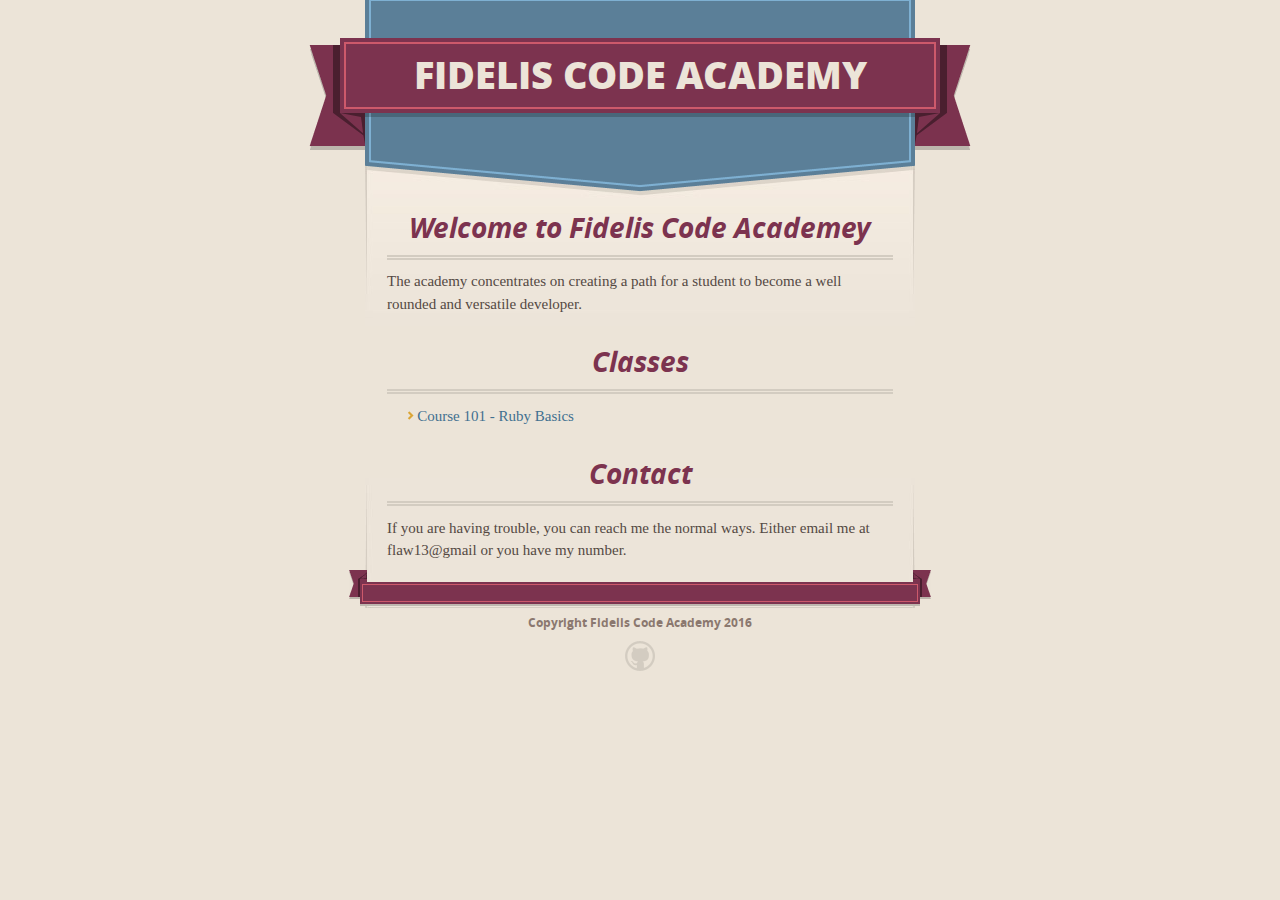
<file: index.html>
<!DOCTYPE html>
<html>
  <head>
    <meta charset='utf-8'>
    <meta http-equiv="X-UA-Compatible" content="chrome=1">
    <meta name="viewport" content="width=640">

    <link rel="stylesheet" href="stylesheets/core.css" media="screen">
    <link rel="stylesheet" href="stylesheets/mobile.css" media="handheld, only screen and (max-device-width:640px)">
    <link rel="stylesheet" href="stylesheets/github-light.css">

    <script type="text/javascript" src="javascripts/modernizr.js"></script>
    <script type="text/javascript" src="https://ajax.googleapis.com/ajax/libs/jquery/1.7.1/jquery.min.js"></script>
    <script type="text/javascript" src="javascripts/headsmart.min.js"></script>
    <script type="text/javascript">
      $(document).ready(function () {
        $('#main_content').headsmart()
      })
    </script>
    <title>Fidelis Code Academy</title>
  </head>

  <body>
    <div class="shell">
      <header>
        <span class="ribbon-outer">
          <span class="ribbon-inner">
            <h1>Fidelis Code Academy </h1>
            <h2> </h2>
          </span>
          <span class="left-tail"></span>
          <span class="right-tail"></span>
        </span>
      </header>

      <section id="downloads">
        <span class="inner">
          <a href="https://github.com/flaw1313/fideliscodeacademy/zipball/master" class="zip"></a><a href="https://github.com/flaw1313/fideliscodeacademy/tarball/master" class="tgz"></a>
        </span>
      </section>


      <span class="banner-fix"></span>


      <section id="main_content">
        <h3>
<a id="welcome-to-github-pages" class="anchor" href="#welcome-to-github-pages" aria-hidden="true"><span class="octicon octicon-link"></span></a>Welcome to Fidelis Code Academey</h3>

<p>The academy concentrates on creating a path for a student to become a well rounded and versatile developer.</p>

<h3>
<a id="designer-templates" class="anchor" href="#designer-templates" aria-hidden="true"><span class="octicon octicon-link"></span></a>Classes</h3>
<ul>
	<li><a href="/fideliscodeacademy/courses/c101/index_c101.html">Course 101 - Ruby Basics</a></li>
</ul>

	



<h3>
<a id="support-or-contact" class="anchor" href="#support-or-contact" aria-hidden="true"><span class="octicon octicon-link"></span></a>Contact</h3>

<p>If you are having trouble, you can reach me the normal ways. Either email me at flaw13@gmail or you have my number.</p>
      </section>

      <footer>
        <span class="ribbon-outer">
          <span class="ribbon-inner">
            <p>&nbsp;</p>
          </span>
          <span class="left-tail"></span>
          <span class="right-tail"></span>
        </span>
        <p>Copyright Fidelis Code Academy 2016</p>
        <span class="octocat"></span>
      </footer>

    </div>

    
  </body>
</html>
</file>
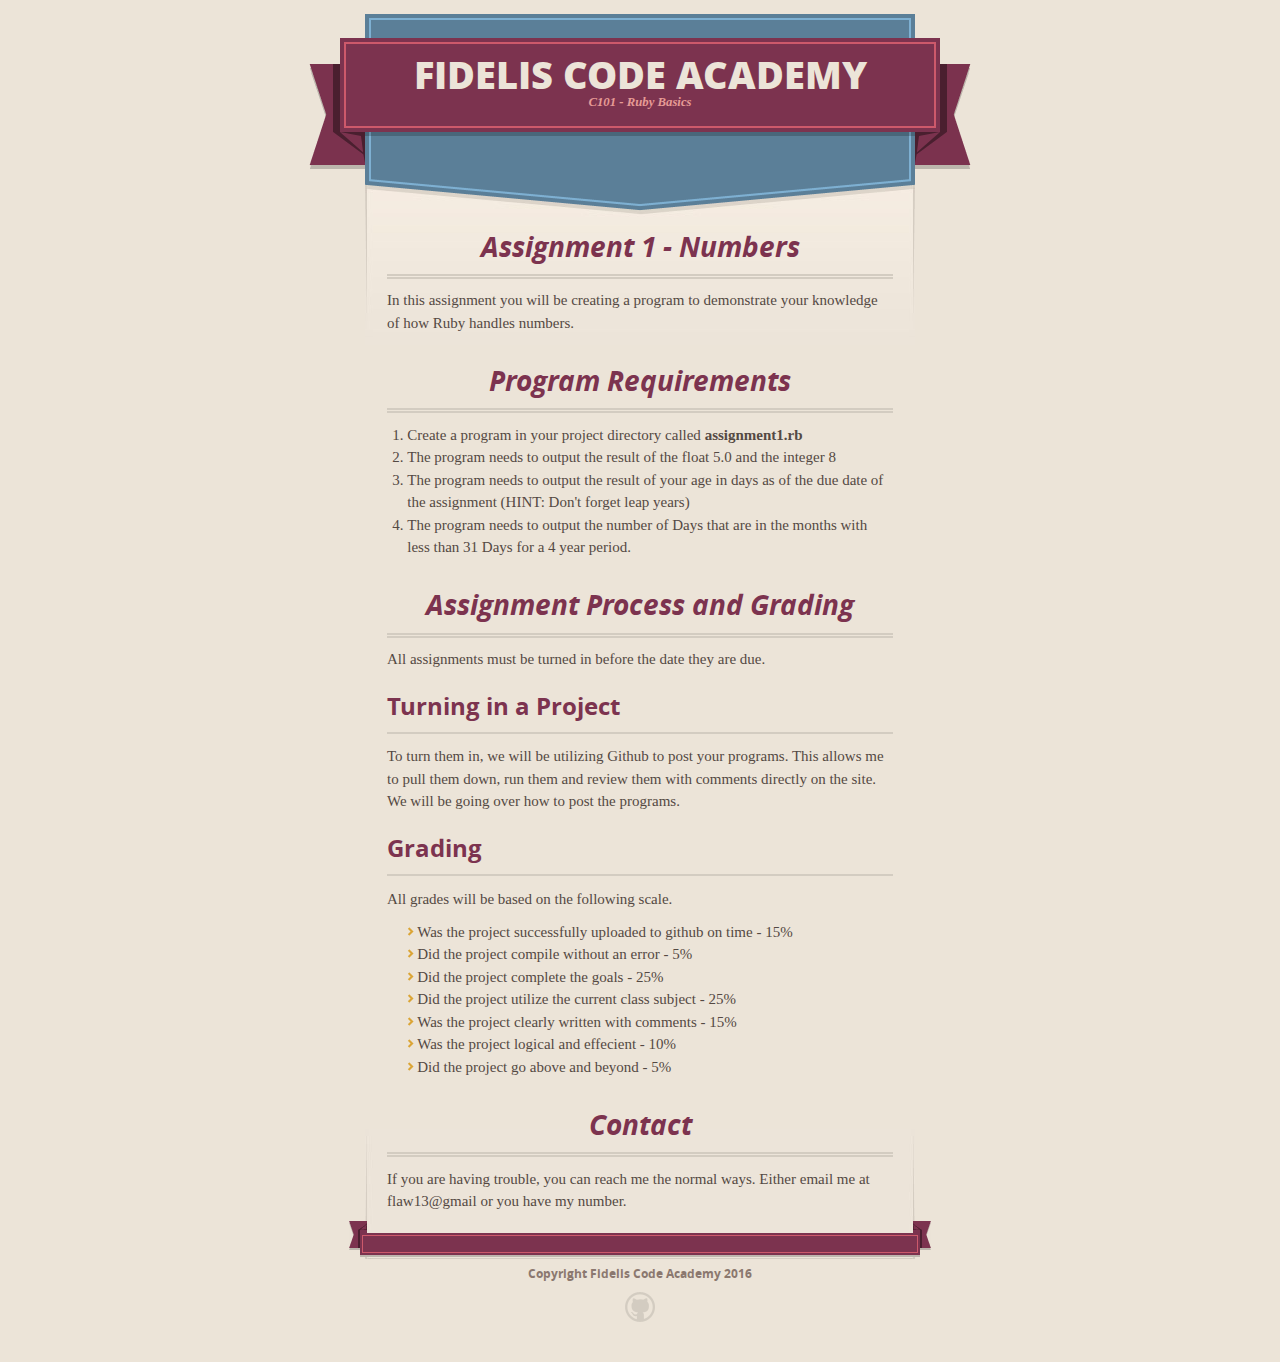
<file: courses/c101/c101_assignment1.html>
<html>
  <head>
    <meta charset='utf-8'>
    <meta http-equiv="X-UA-Compatible" content="chrome=1">
    <meta name="viewport" content="width=640">

    <link rel="stylesheet" href="../../stylesheets/core.css" media="screen">
    <link rel="stylesheet" href="../../stylesheets/mobile.css" media="handheld, only screen and (max-device-width:640px)">
    <link rel="stylesheet" href="../../stylesheets/github-light.css">

    <script type="text/javascript" src="../../javascripts/modernizr.js"></script>
    <script type="text/javascript" src="https://ajax.googleapis.com/ajax/libs/jquery/1.7.1/jquery.min.js"></script>
    <script type="text/javascript" src="../../javascripts/headsmart.min.js"></script>
    <script type="text/javascript">
      $(document).ready(function () {
        $('#main_content').headsmart()
      })
    </script>
    <title>Fidelis Code Academy</title>
  </head>

  <body>
    <div class="shell">
      <header>
        <span class="ribbon-outer">
          <span class="ribbon-inner">
            <h1>Fidelis Code Academy </h1>
            <h2>C101 - Ruby Basics</h2>
          </span>
          <span class="left-tail"></span>
          <span class="right-tail"></span>
        </span>
      </header>

      <section id="downloads">
        <span class="inner">
          <a href="https://github.com/flaw1313/fideliscodeacademy/zipball/master" class="zip"></a><a href="https://github.com/flaw1313/fideliscodeacademy/tarball/master" class="tgz"></a>
        </span>
      </section>


      <span class="banner-fix"></span>


      <section id="main_content">
        <h3>
<a id="welcome-to-github-pages" class="anchor" href="#welcome-to-github-pages" aria-hidden="true"><span class="octicon octicon-link"></span></a>Assignment 1 - Numbers</h3>

<p>In this assignment you will be creating a program to demonstrate your knowledge of how Ruby handles numbers.</p>

<h3>Program Requirements</h3>
<ol>
	<li>Create a program in your project directory called <strong>assignment1.rb</i></strong></li>
	<li>The program needs to output the result of the float 5.0 and the integer 8</li>
	<li>The program needs to output the result of your age in days as of the due date of the assignment (HINT: Don't forget leap years)</li>
	<li>The program needs to output the number of Days that are in the months with less than 31 Days for a 4 year period.</li>
</ol>

<h3>Assignment Process and Grading</h3>

<p>All assignments must be turned in before the date they are due. 

<h5>Turning in a Project</h5>
To turn them in, we will be utilizing Github to post your programs. This allows me to pull them down, run them and review them with comments directly on the site. We will be going over how to post the programs.</p>

<h5>Grading</h5>
All grades will be based on the following scale.
<uL>
	<li>Was the project successfully uploaded to github on time - 15%</li>
	<li>Did the project compile without an error - 5%</li>
	<li>Did the project complete the goals - 25%</li>
	<li>Did the project utilize the current class subject - 25% </li>
	<li>Was the project clearly written with comments - 15%</li>
	<li>Was the project logical and effecient - 10%</li>
	<li>Did the project go above and beyond - 5%</li>
</uL>
	



<h3>
<a id="support-or-contact" class="anchor" href="#support-or-contact" aria-hidden="true"><span class="octicon octicon-link"></span></a>Contact</h3>

<p>If you are having trouble, you can reach me the normal ways. Either email me at flaw13@gmail or you have my number.</p>
      </section>

      <footer>
        <span class="ribbon-outer">
          <span class="ribbon-inner">
            <p>&nbsp;</p>
          </span>
          <span class="left-tail"></span>
          <span class="right-tail"></span>
        </span>
        <p>Copyright Fidelis Code Academy 2016</p>
        <span class="octocat"></span>
      </footer>

    </div>

    
  </body>
</html>
</file>
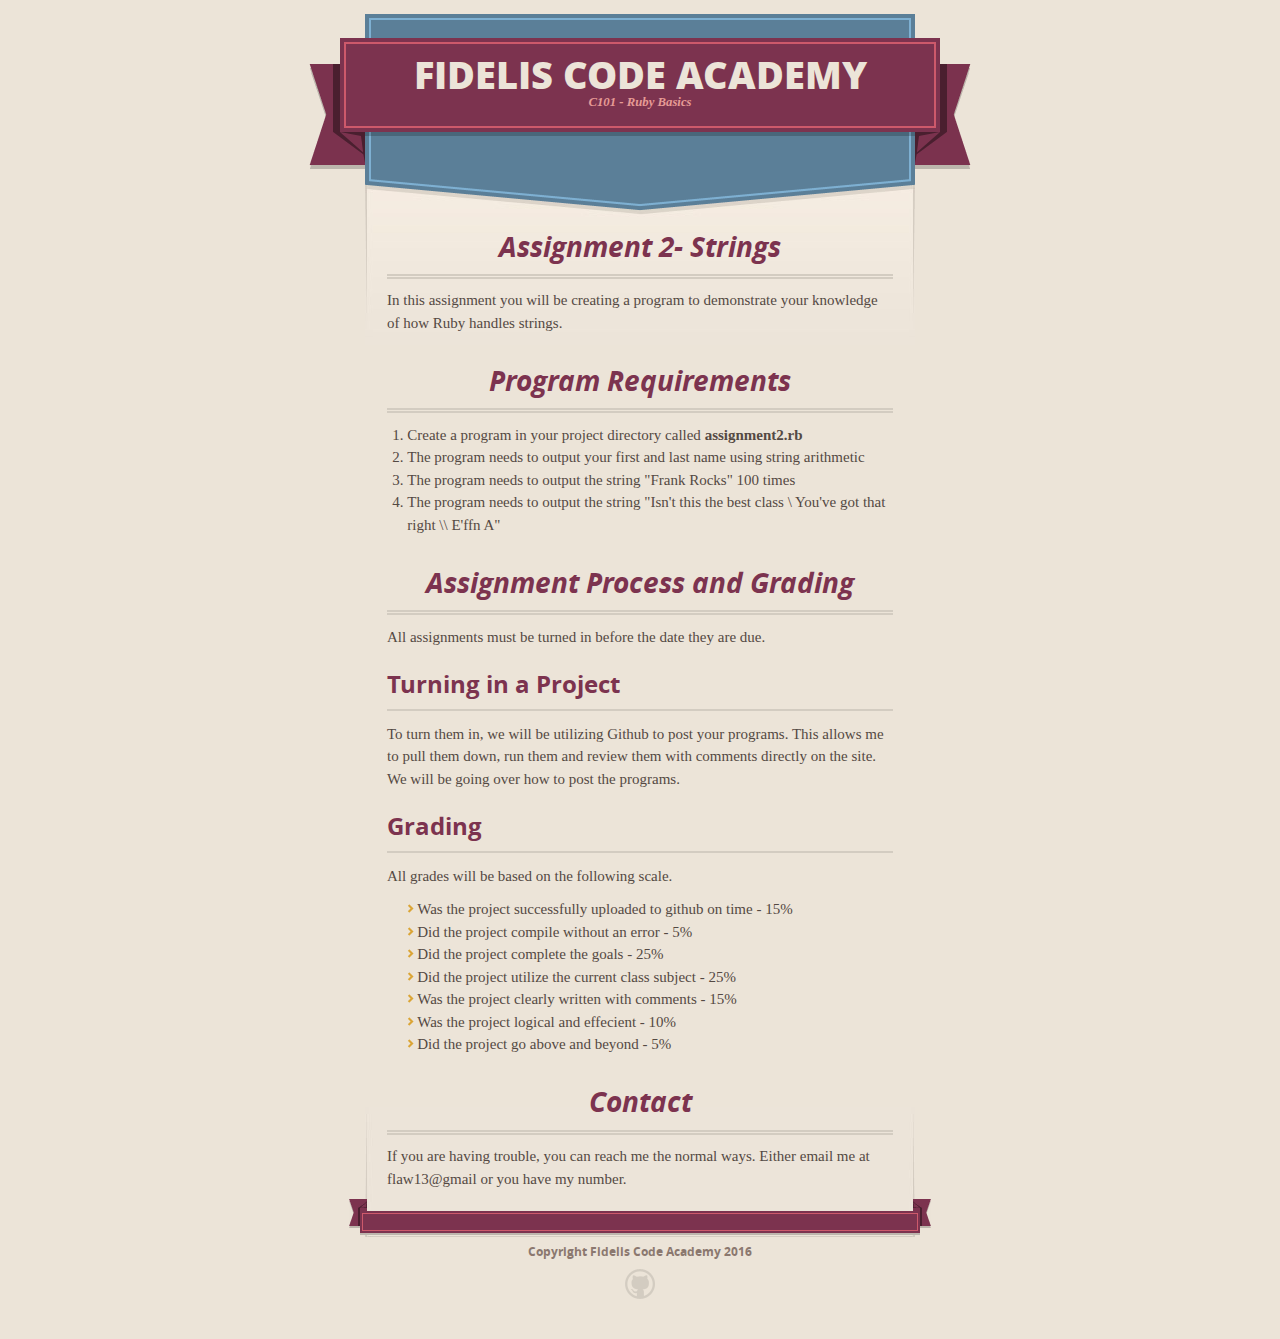
<file: courses/c101/c101_assignment2.html>
<html>
  <head>
    <meta charset='utf-8'>
    <meta http-equiv="X-UA-Compatible" content="chrome=1">
    <meta name="viewport" content="width=640">

    <link rel="stylesheet" href="../../stylesheets/core.css" media="screen">
    <link rel="stylesheet" href="../../stylesheets/mobile.css" media="handheld, only screen and (max-device-width:640px)">
    <link rel="stylesheet" href="../../stylesheets/github-light.css">

    <script type="text/javascript" src="../../javascripts/modernizr.js"></script>
    <script type="text/javascript" src="https://ajax.googleapis.com/ajax/libs/jquery/1.7.1/jquery.min.js"></script>
    <script type="text/javascript" src="../../javascripts/headsmart.min.js"></script>
    <script type="text/javascript">
      $(document).ready(function () {
        $('#main_content').headsmart()
      })
    </script>
    <title>Fidelis Code Academy</title>
  </head>

  <body>
    <div class="shell">
      <header>
        <span class="ribbon-outer">
          <span class="ribbon-inner">
            <h1>Fidelis Code Academy </h1> 
            <h2>C101 - Ruby Basics</h2>
          </span>
          <span class="left-tail"></span>
          <span class="right-tail"></span>
        </span>
      </header>

      <section id="downloads">
        <span class="inner">
          <a href="https://github.com/flaw1313/fideliscodeacademy/zipball/master" class="zip"></a><a href="https://github.com/flaw1313/fideliscodeacademy/tarball/master" class="tgz"></a>
        </span>
      </section>


      <span class="banner-fix"></span>


      <section id="main_content">
        <h3>
<a id="welcome-to-github-pages" class="anchor" href="#welcome-to-github-pages" aria-hidden="true"><span class="octicon octicon-link"></span></a>Assignment 2- Strings</h3>

<p>In this assignment you will be creating a program to demonstrate your knowledge of how Ruby handles strings.</p>

<h3>Program Requirements</h3>
<ol>
	<li>Create a program in your project directory called <strong>assignment2.rb</i></strong></li>
	<li>The program needs to output your first and last name using string arithmetic</li>
	<li>The program needs to output the string "Frank Rocks" 100 times</li>
	<li>The program needs to output the string "Isn't this the best class \ You've got that right \\ E'ffn A"</li>
</ol>

<h3>Assignment Process and Grading</h3>

<p>All assignments must be turned in before the date they are due. 

<h5>Turning in a Project</h5>
To turn them in, we will be utilizing Github to post your programs. This allows me to pull them down, run them and review them with comments directly on the site. We will be going over how to post the programs.</p>

<h5>Grading</h5>
All grades will be based on the following scale.
<uL>
	<li>Was the project successfully uploaded to github on time - 15%</li>
	<li>Did the project compile without an error - 5%</li>
	<li>Did the project complete the goals - 25%</li>
	<li>Did the project utilize the current class subject - 25% </li>
	<li>Was the project clearly written with comments - 15%</li>
	<li>Was the project logical and effecient - 10%</li>
	<li>Did the project go above and beyond - 5%</li>
</uL>
	



<h3>
<a id="support-or-contact" class="anchor" href="#support-or-contact" aria-hidden="true"><span class="octicon octicon-link"></span></a>Contact</h3>

<p>If you are having trouble, you can reach me the normal ways. Either email me at flaw13@gmail or you have my number.</p>
      </section>

      <footer>
        <span class="ribbon-outer">
          <span class="ribbon-inner">
            <p>&nbsp;</p>
          </span>
          <span class="left-tail"></span>
          <span class="right-tail"></span>
        </span>
        <p>Copyright Fidelis Code Academy 2016</p>
        <span class="octocat"></span>
      </footer>

    </div>

    
  </body>
</html>
</file>
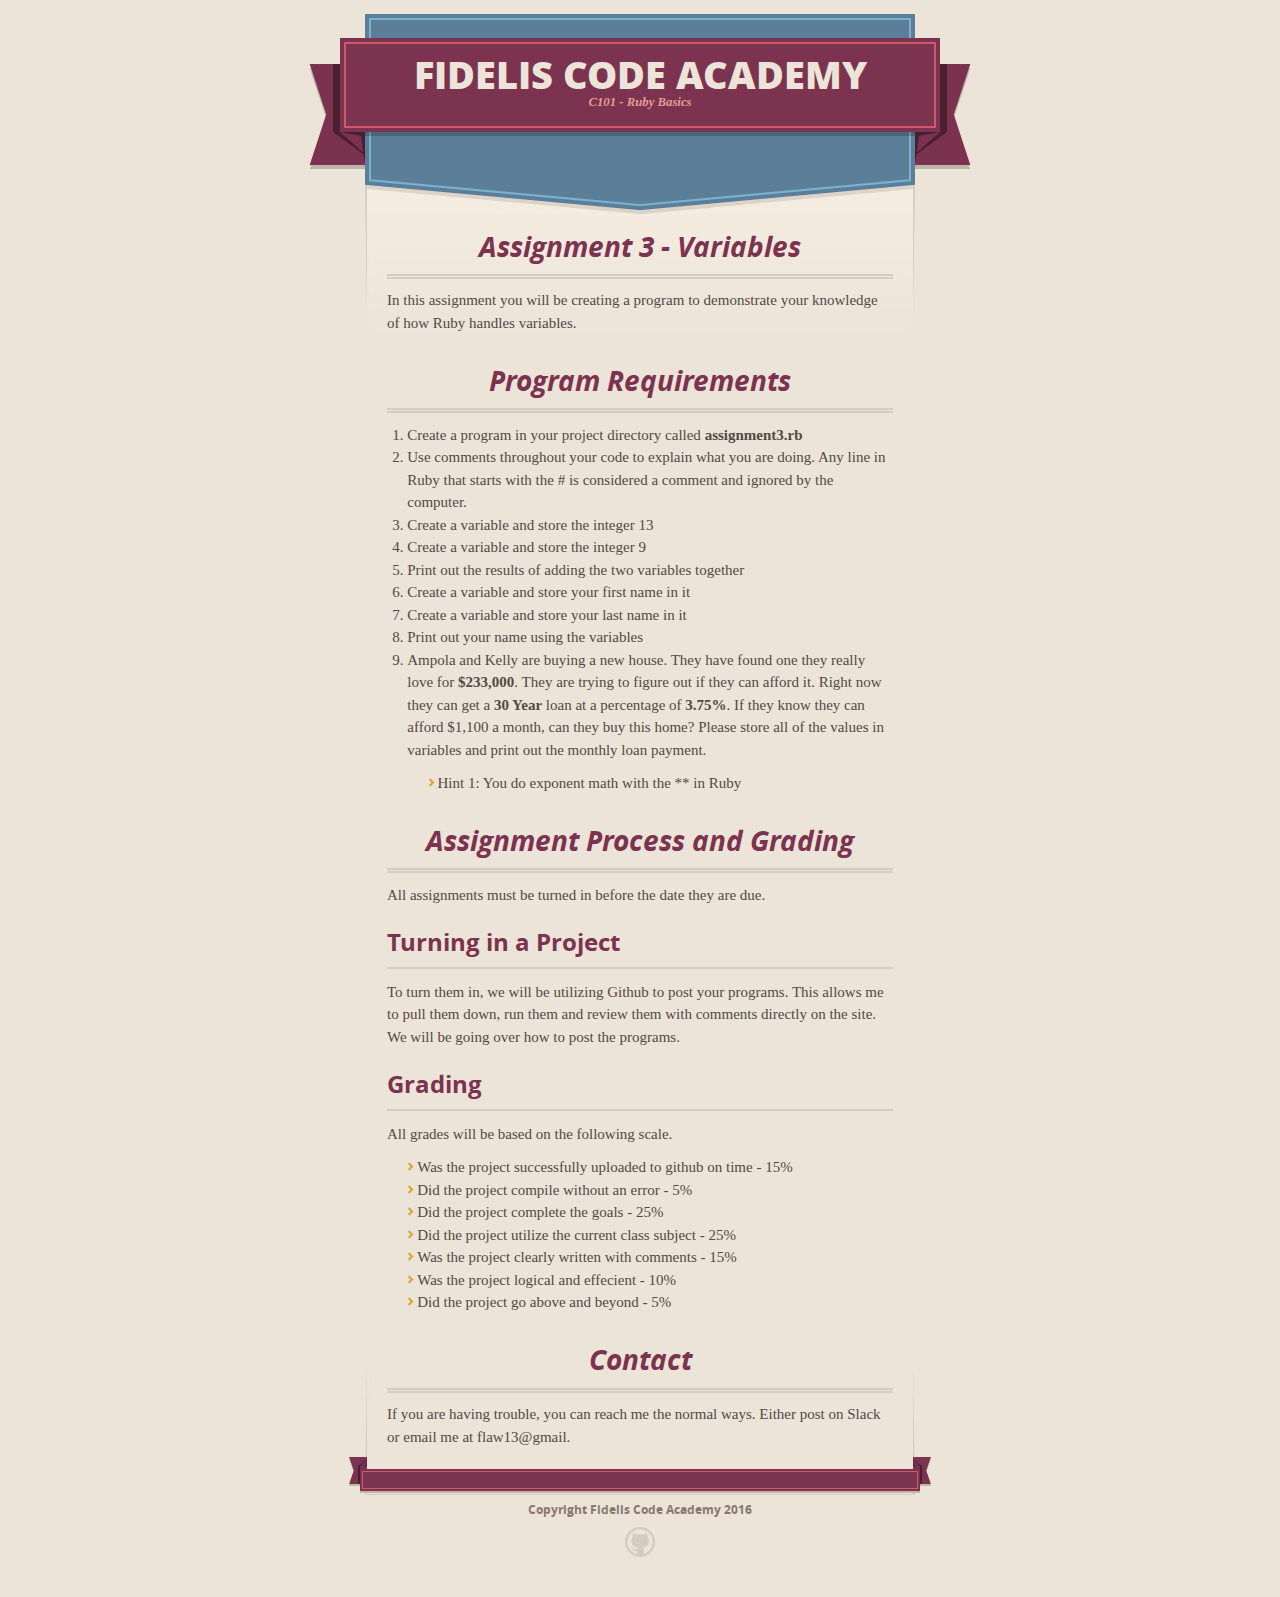
<file: courses/c101/c101_assignment3.html>
<html>
  <head>
    <meta charset='utf-8'>
    <meta http-equiv="X-UA-Compatible" content="chrome=1">
    <meta name="viewport" content="width=640">

    <link rel="stylesheet" href="../../stylesheets/core.css" media="screen">
    <link rel="stylesheet" href="../../stylesheets/mobile.css" media="handheld, only screen and (max-device-width:640px)">
    <link rel="stylesheet" href="../../stylesheets/github-light.css">

    <script type="text/javascript" src="../../javascripts/modernizr.js"></script>
    <script type="text/javascript" src="https://ajax.googleapis.com/ajax/libs/jquery/1.7.1/jquery.min.js"></script>
    <script type="text/javascript" src="../../javascripts/headsmart.min.js"></script>
    <script type="text/javascript">
      $(document).ready(function () {
        $('#main_content').headsmart()
      })
    </script>
    <title>Fidelis Code Academy</title>
  </head>

  <body>
    <div class="shell">
      <header>
        <span class="ribbon-outer">
          <span class="ribbon-inner">
            <h1>Fidelis Code Academy </h1> 
            <h2>C101 - Ruby Basics</h2>
          </span>
          <span class="left-tail"></span>
          <span class="right-tail"></span>
        </span>
      </header>

      <section id="downloads">
        <span class="inner">
          <a href="https://github.com/flaw1313/fideliscodeacademy/zipball/master" class="zip"></a><a href="https://github.com/flaw1313/fideliscodeacademy/tarball/master" class="tgz"></a>
        </span>
      </section>


      <span class="banner-fix"></span>


      <section id="main_content">
        <h3>
<a id="welcome-to-github-pages" class="anchor" href="#welcome-to-github-pages" aria-hidden="true"><span class="octicon octicon-link"></span></a>Assignment 3 - Variables</h3>

<p>In this assignment you will be creating a program to demonstrate your knowledge of how Ruby handles variables.</p>

<h3>Program Requirements</h3>
<ol>
	<li>Create a program in your project directory called <strong>assignment3.rb</i></strong></li>
	<li>Use comments throughout your code to explain what you are doing. Any line in Ruby that starts with the # is considered a comment and ignored by the computer.</li>
	<li>Create a variable and store the integer 13 </li>
	<li>Create a variable and store the integer 9 </li>
	<li>Print out the results of adding the two variables together</li>
	<li>Create a variable and store your first name in it</li>
	<li>Create a variable and store your last name in it</li>
	<li>Print out your name using the variables</li>
	<li>Ampola and Kelly are buying a new house. They have found one they really love for <strong>$233,000</strong>. They are trying to figure out if they can afford it. Right now they can get a <strong>30 Year</strong> loan at a percentage of <strong> 3.75%</strong>. If they know they can afford $1,100 a month, can they buy this home? Please store all of the values in variables and print out the monthly loan payment.
		<ul>
			<li>Hint 1: You do exponent math with the ** in Ruby</li>
		</ul>
	</li>
	
</ol>

<h3>Assignment Process and Grading</h3>

<p>All assignments must be turned in before the date they are due. 

<h5>Turning in a Project</h5>
To turn them in, we will be utilizing Github to post your programs. This allows me to pull them down, run them and review them with comments directly on the site. We will be going over how to post the programs.</p>

<h5>Grading</h5>
All grades will be based on the following scale.
<uL>
	<li>Was the project successfully uploaded to github on time - 15%</li>
	<li>Did the project compile without an error - 5%</li>
	<li>Did the project complete the goals - 25%</li>
	<li>Did the project utilize the current class subject - 25% </li>
	<li>Was the project clearly written with comments - 15%</li>
	<li>Was the project logical and effecient - 10%</li>
	<li>Did the project go above and beyond - 5%</li>
</uL>
	



<h3>
<a id="support-or-contact" class="anchor" href="#support-or-contact" aria-hidden="true"><span class="octicon octicon-link"></span></a>Contact</h3>

<p>If you are having trouble, you can reach me the normal ways. Either post on Slack or email me at flaw13@gmail.</p>
      </section>

      <footer>
        <span class="ribbon-outer">
          <span class="ribbon-inner">
            <p>&nbsp;</p>
          </span>
          <span class="left-tail"></span>
          <span class="right-tail"></span>
        </span>
        <p>Copyright Fidelis Code Academy 2016</p>
        <span class="octocat"></span>
      </footer>

    </div>

    
  </body>
</html>
</file>
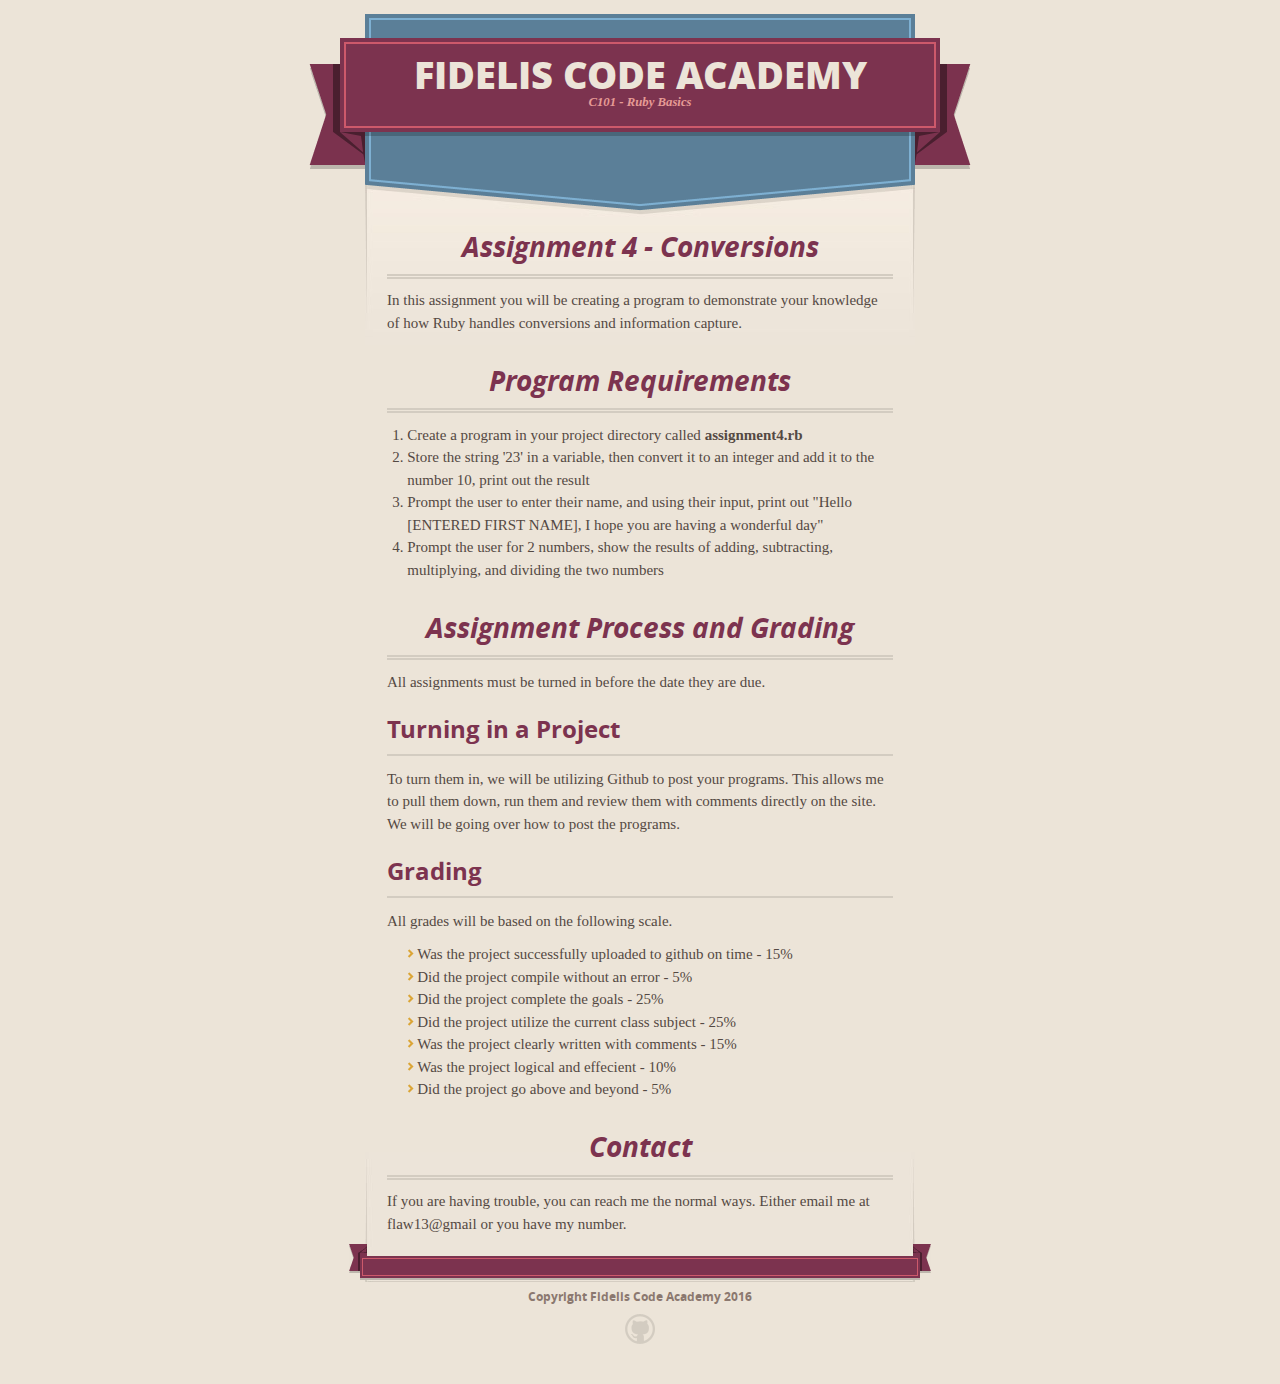
<file: courses/c101/c101_assignment4.html>
<html>
  <head>
    <meta charset='utf-8'>
    <meta http-equiv="X-UA-Compatible" content="chrome=1">
    <meta name="viewport" content="width=640">

    <link rel="stylesheet" href="../../stylesheets/core.css" media="screen">
    <link rel="stylesheet" href="../../stylesheets/mobile.css" media="handheld, only screen and (max-device-width:640px)">
    <link rel="stylesheet" href="../../stylesheets/github-light.css">

    <script type="text/javascript" src="../../javascripts/modernizr.js"></script>
    <script type="text/javascript" src="https://ajax.googleapis.com/ajax/libs/jquery/1.7.1/jquery.min.js"></script>
    <script type="text/javascript" src="../../javascripts/headsmart.min.js"></script>
    <script type="text/javascript">
      $(document).ready(function () {
        $('#main_content').headsmart()
      })
    </script>
    <title>Fidelis Code Academy</title>
  </head>

  <body>
    <div class="shell">
      <header>
        <span class="ribbon-outer">
          <span class="ribbon-inner">
            <h1>Fidelis Code Academy </h1> 
            <h2>C101 - Ruby Basics</h2>
          </span>
          <span class="left-tail"></span>
          <span class="right-tail"></span>
        </span>
      </header>

      <section id="downloads">
        <span class="inner">
          <a href="https://github.com/flaw1313/fideliscodeacademy/zipball/master" class="zip"></a><a href="https://github.com/flaw1313/fideliscodeacademy/tarball/master" class="tgz"></a>
        </span>
      </section>


      <span class="banner-fix"></span>


      <section id="main_content">
        <h3>
<a id="welcome-to-github-pages" class="anchor" href="#welcome-to-github-pages" aria-hidden="true"><span class="octicon octicon-link"></span></a>Assignment 4 - Conversions</h3>

<p>In this assignment you will be creating a program to demonstrate your knowledge of how Ruby handles conversions and information capture.</p>

<h3>Program Requirements</h3>
<ol>
	<li>Create a program in your project directory called <strong>assignment4.rb</i></strong></li>
	<li>Store the string '23' in a variable, then convert it to an integer and add it to the number 10, print out the result</li>
	<li>Prompt the user to enter their name, and using their input, print out "Hello [ENTERED FIRST NAME], I hope you are having a wonderful day"</li>
	<li>Prompt the user for 2 numbers, show the results of adding, subtracting, multiplying, and dividing the two numbers</li>
</ol>

<h3>Assignment Process and Grading</h3>

<p>All assignments must be turned in before the date they are due. 

<h5>Turning in a Project</h5>
To turn them in, we will be utilizing Github to post your programs. This allows me to pull them down, run them and review them with comments directly on the site. We will be going over how to post the programs.</p>

<h5>Grading</h5>
All grades will be based on the following scale.
<uL>
	<li>Was the project successfully uploaded to github on time - 15%</li>
	<li>Did the project compile without an error - 5%</li>
	<li>Did the project complete the goals - 25%</li>
	<li>Did the project utilize the current class subject - 25% </li>
	<li>Was the project clearly written with comments - 15%</li>
	<li>Was the project logical and effecient - 10%</li>
	<li>Did the project go above and beyond - 5%</li>
</uL>
	



<h3>
<a id="support-or-contact" class="anchor" href="#support-or-contact" aria-hidden="true"><span class="octicon octicon-link"></span></a>Contact</h3>

<p>If you are having trouble, you can reach me the normal ways. Either email me at flaw13@gmail or you have my number.</p>
      </section>

      <footer>
        <span class="ribbon-outer">
          <span class="ribbon-inner">
            <p>&nbsp;</p>
          </span>
          <span class="left-tail"></span>
          <span class="right-tail"></span>
        </span>
        <p>Copyright Fidelis Code Academy 2016</p>
        <span class="octocat"></span>
      </footer>

    </div>

    
  </body>
</html>
</file>
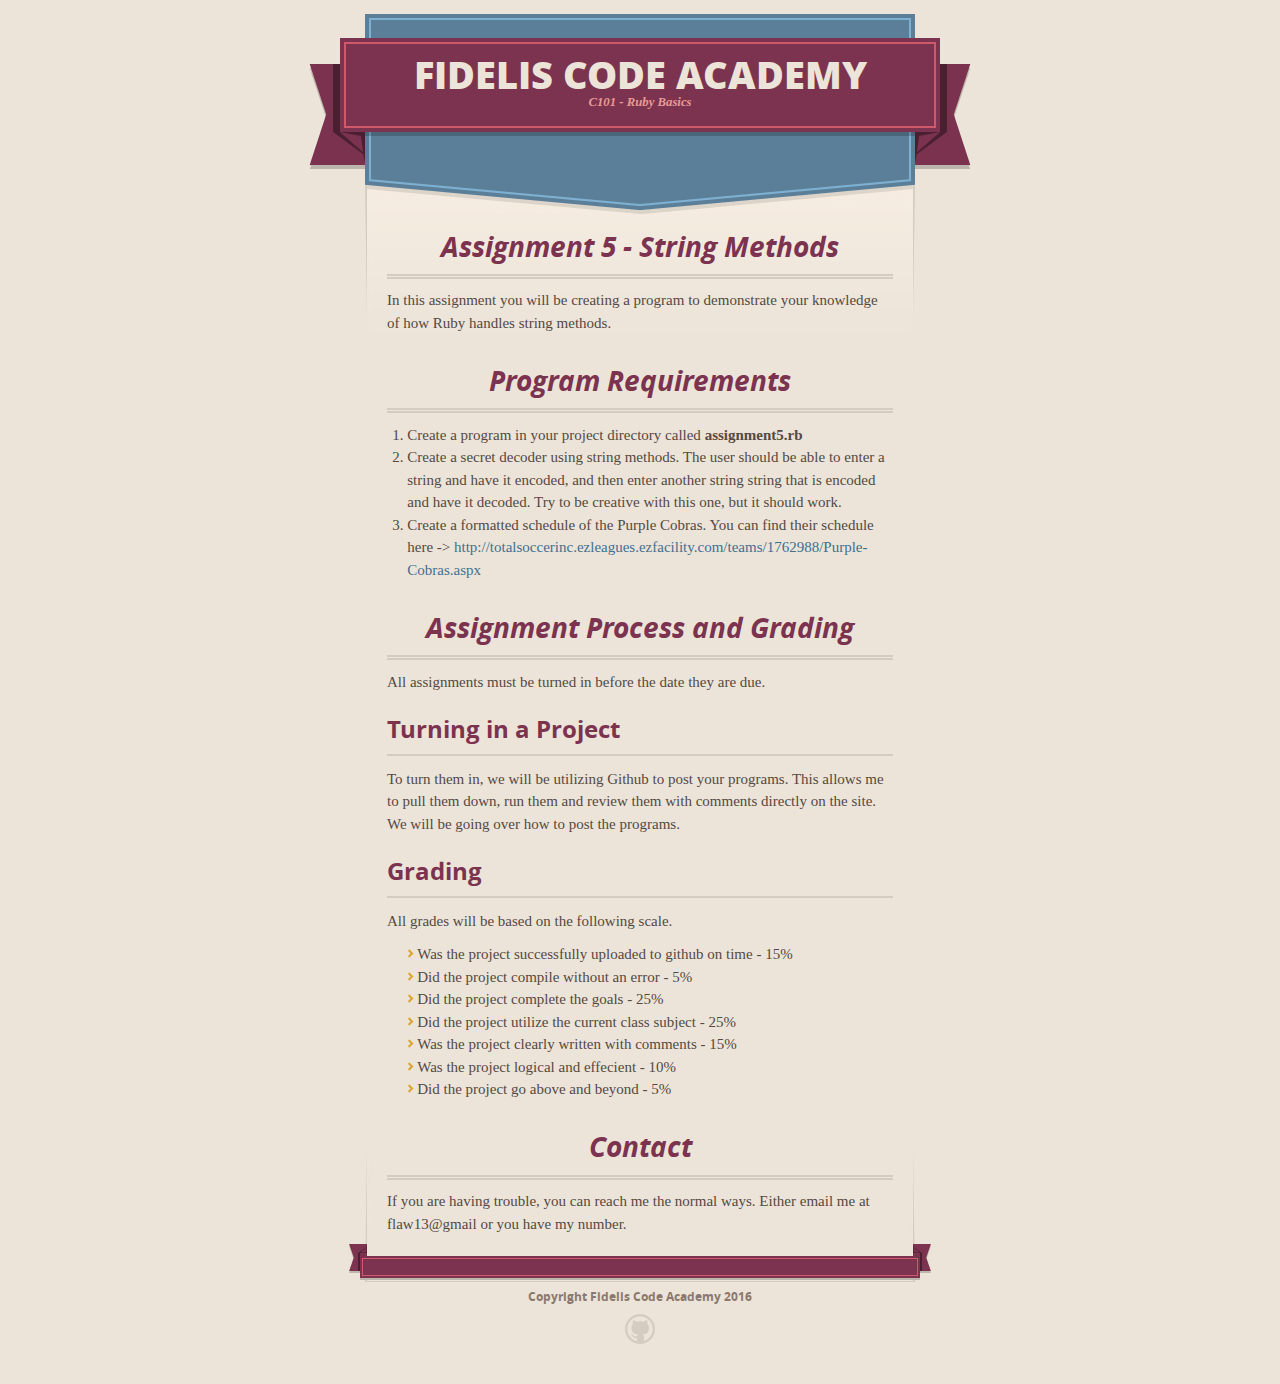
<file: courses/c101/c101_assignment5.html>
<html>
  <head>
    <meta charset='utf-8'>
    <meta http-equiv="X-UA-Compatible" content="chrome=1">
    <meta name="viewport" content="width=640">

    <link rel="stylesheet" href="../../stylesheets/core.css" media="screen">
    <link rel="stylesheet" href="../../stylesheets/mobile.css" media="handheld, only screen and (max-device-width:640px)">
    <link rel="stylesheet" href="../../stylesheets/github-light.css">

    <script type="text/javascript" src="../../javascripts/modernizr.js"></script>
    <script type="text/javascript" src="https://ajax.googleapis.com/ajax/libs/jquery/1.7.1/jquery.min.js"></script>
    <script type="text/javascript" src="../../javascripts/headsmart.min.js"></script>
    <script type="text/javascript">
      $(document).ready(function () {
        $('#main_content').headsmart()
      })
    </script>
    <title>Fidelis Code Academy</title>
  </head>

  <body>
    <div class="shell">
      <header>
        <span class="ribbon-outer">
          <span class="ribbon-inner">
            <h1>Fidelis Code Academy </h1> 
            <h2>C101 - Ruby Basics</h2>
          </span>
          <span class="left-tail"></span>
          <span class="right-tail"></span>
        </span>
      </header>

      <section id="downloads">
        <span class="inner">
          <a href="https://github.com/flaw1313/fideliscodeacademy/zipball/master" class="zip"></a><a href="https://github.com/flaw1313/fideliscodeacademy/tarball/master" class="tgz"></a>
        </span>
      </section>


      <span class="banner-fix"></span>


      <section id="main_content">
        <h3>
<a id="welcome-to-github-pages" class="anchor" href="#welcome-to-github-pages" aria-hidden="true"><span class="octicon octicon-link"></span></a>Assignment 5 - String Methods</h3>

<p>In this assignment you will be creating a program to demonstrate your knowledge of how Ruby handles string methods.</p>

<h3>Program Requirements</h3>
<ol>
	<li>Create a program in your project directory called <strong>assignment5.rb</i></strong></li>
	<li>Create a secret decoder using string methods. The user should be able to enter a string and have it encoded, and then enter another string string that is encoded and have it decoded. Try to be creative with this one, but it should work.</li>
		
	<li>Create a formatted schedule of the Purple Cobras. You can find their schedule here -> <a href="http://totalsoccerinc.ezleagues.ezfacility.com/teams/1762988/Purple-Cobras.aspx">http://totalsoccerinc.ezleagues.ezfacility.com/teams/1762988/Purple-Cobras.aspx</a> </li>
</ol>

<h3>Assignment Process and Grading</h3>

<p>All assignments must be turned in before the date they are due. 

<h5>Turning in a Project</h5>
To turn them in, we will be utilizing Github to post your programs. This allows me to pull them down, run them and review them with comments directly on the site. We will be going over how to post the programs.</p>

<h5>Grading</h5>
All grades will be based on the following scale.
<uL>
	<li>Was the project successfully uploaded to github on time - 15%</li>
	<li>Did the project compile without an error - 5%</li>
	<li>Did the project complete the goals - 25%</li>
	<li>Did the project utilize the current class subject - 25% </li>
	<li>Was the project clearly written with comments - 15%</li>
	<li>Was the project logical and effecient - 10%</li>
	<li>Did the project go above and beyond - 5%</li>
</uL>
	



<h3>
<a id="support-or-contact" class="anchor" href="#support-or-contact" aria-hidden="true"><span class="octicon octicon-link"></span></a>Contact</h3>

<p>If you are having trouble, you can reach me the normal ways. Either email me at flaw13@gmail or you have my number.</p>
      </section>

      <footer>
        <span class="ribbon-outer">
          <span class="ribbon-inner">
            <p>&nbsp;</p>
          </span>
          <span class="left-tail"></span>
          <span class="right-tail"></span>
        </span>
        <p>Copyright Fidelis Code Academy 2016</p>
        <span class="octocat"></span>
      </footer>

    </div>

    
  </body>
</html>
</file>
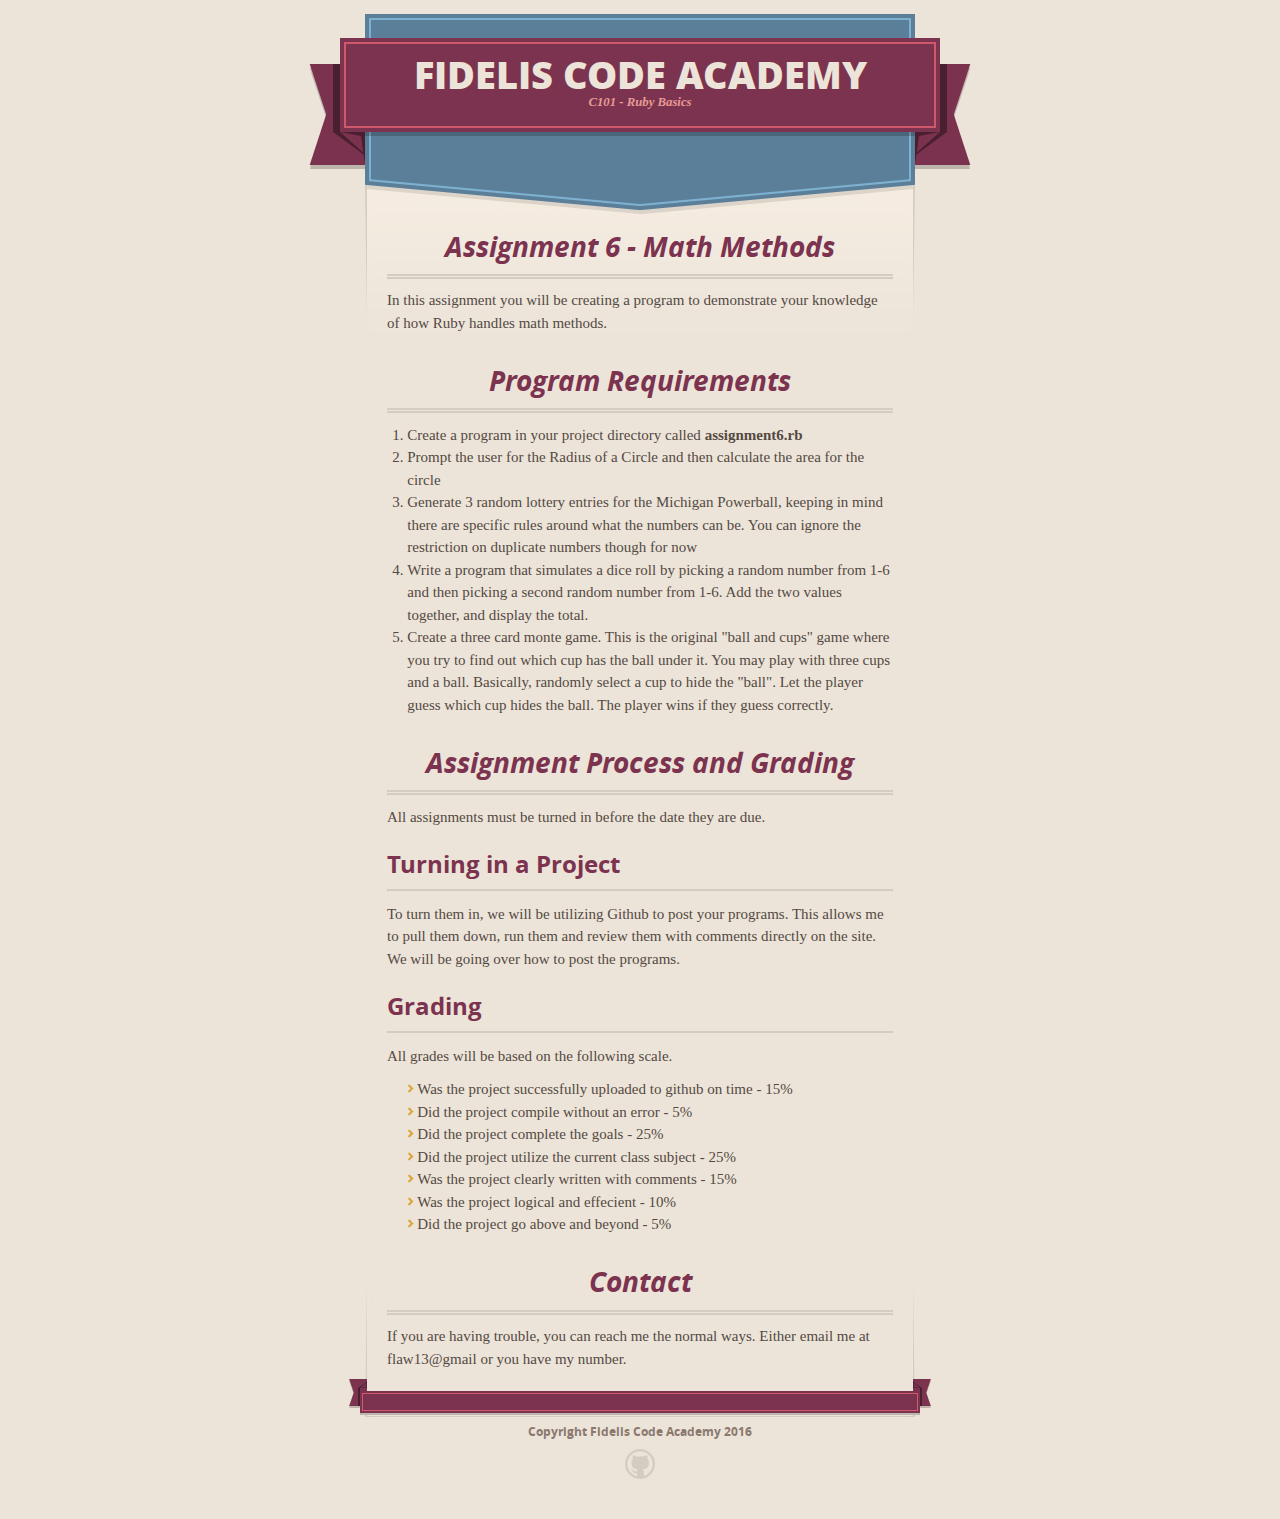
<file: courses/c101/c101_assignment6.html>
<html>
  <head>
    <meta charset='utf-8'>
    <meta http-equiv="X-UA-Compatible" content="chrome=1">
    <meta name="viewport" content="width=640">

    <link rel="stylesheet" href="../../stylesheets/core.css" media="screen">
    <link rel="stylesheet" href="../../stylesheets/mobile.css" media="handheld, only screen and (max-device-width:640px)">
    <link rel="stylesheet" href="../../stylesheets/github-light.css">

    <script type="text/javascript" src="../../javascripts/modernizr.js"></script>
    <script type="text/javascript" src="https://ajax.googleapis.com/ajax/libs/jquery/1.7.1/jquery.min.js"></script>
    <script type="text/javascript" src="../../javascripts/headsmart.min.js"></script>
    <script type="text/javascript">
      $(document).ready(function () {
        $('#main_content').headsmart()
      })
    </script>
    <title>Fidelis Code Academy</title>
  </head>

  <body>
    <div class="shell">
      <header>
        <span class="ribbon-outer">
          <span class="ribbon-inner">
            <h1>Fidelis Code Academy </h1> 
            <h2>C101 - Ruby Basics</h2>
          </span>
          <span class="left-tail"></span>
          <span class="right-tail"></span>
        </span>
      </header>

      <section id="downloads">
        <span class="inner">
          <a href="https://github.com/flaw1313/fideliscodeacademy/zipball/master" class="zip"></a><a href="https://github.com/flaw1313/fideliscodeacademy/tarball/master" class="tgz"></a>
        </span>
      </section>


      <span class="banner-fix"></span>


      <section id="main_content">
        <h3>
<a id="welcome-to-github-pages" class="anchor" href="#welcome-to-github-pages" aria-hidden="true"><span class="octicon octicon-link"></span></a>Assignment 6 - Math Methods</h3>

<p>In this assignment you will be creating a program to demonstrate your knowledge of how Ruby handles math methods.</p>

<h3>Program Requirements</h3>
<ol>
	<li>Create a program in your project directory called <strong>assignment6.rb</i></strong></li>
	<li>Prompt the user for the Radius of a Circle and then calculate the area for the circle</li>
	<li>Generate 3 random lottery entries for the Michigan Powerball, keeping in mind there are specific rules around what the numbers can be. You can ignore the restriction on duplicate numbers though for now</li>
	<li>Write a program that simulates a dice roll by picking a random number from 1-6 and then picking a second random number from 1-6. Add the two values together, and display the total.</li>
	<li>Create a three card monte game. This is the original "ball and cups" game where you try to find out which cup has the ball under it. You may play with three cups and a ball. Basically, randomly select a cup to hide the "ball". Let the player guess which cup hides the ball. The player wins if they guess correctly.</li>
</ol>

<h3>Assignment Process and Grading</h3>

<p>All assignments must be turned in before the date they are due. 

<h5>Turning in a Project</h5>
To turn them in, we will be utilizing Github to post your programs. This allows me to pull them down, run them and review them with comments directly on the site. We will be going over how to post the programs.</p>

<h5>Grading</h5>
All grades will be based on the following scale.
<uL>
	<li>Was the project successfully uploaded to github on time - 15%</li>
	<li>Did the project compile without an error - 5%</li>
	<li>Did the project complete the goals - 25%</li>
	<li>Did the project utilize the current class subject - 25% </li>
	<li>Was the project clearly written with comments - 15%</li>
	<li>Was the project logical and effecient - 10%</li>
	<li>Did the project go above and beyond - 5%</li>
</uL>
	



<h3>
<a id="support-or-contact" class="anchor" href="#support-or-contact" aria-hidden="true"><span class="octicon octicon-link"></span></a>Contact</h3>

<p>If you are having trouble, you can reach me the normal ways. Either email me at flaw13@gmail or you have my number.</p>
      </section>

      <footer>
        <span class="ribbon-outer">
          <span class="ribbon-inner">
            <p>&nbsp;</p>
          </span>
          <span class="left-tail"></span>
          <span class="right-tail"></span>
        </span>
        <p>Copyright Fidelis Code Academy 2016</p>
        <span class="octocat"></span>
      </footer>

    </div>

    
  </body>
</html>
</file>
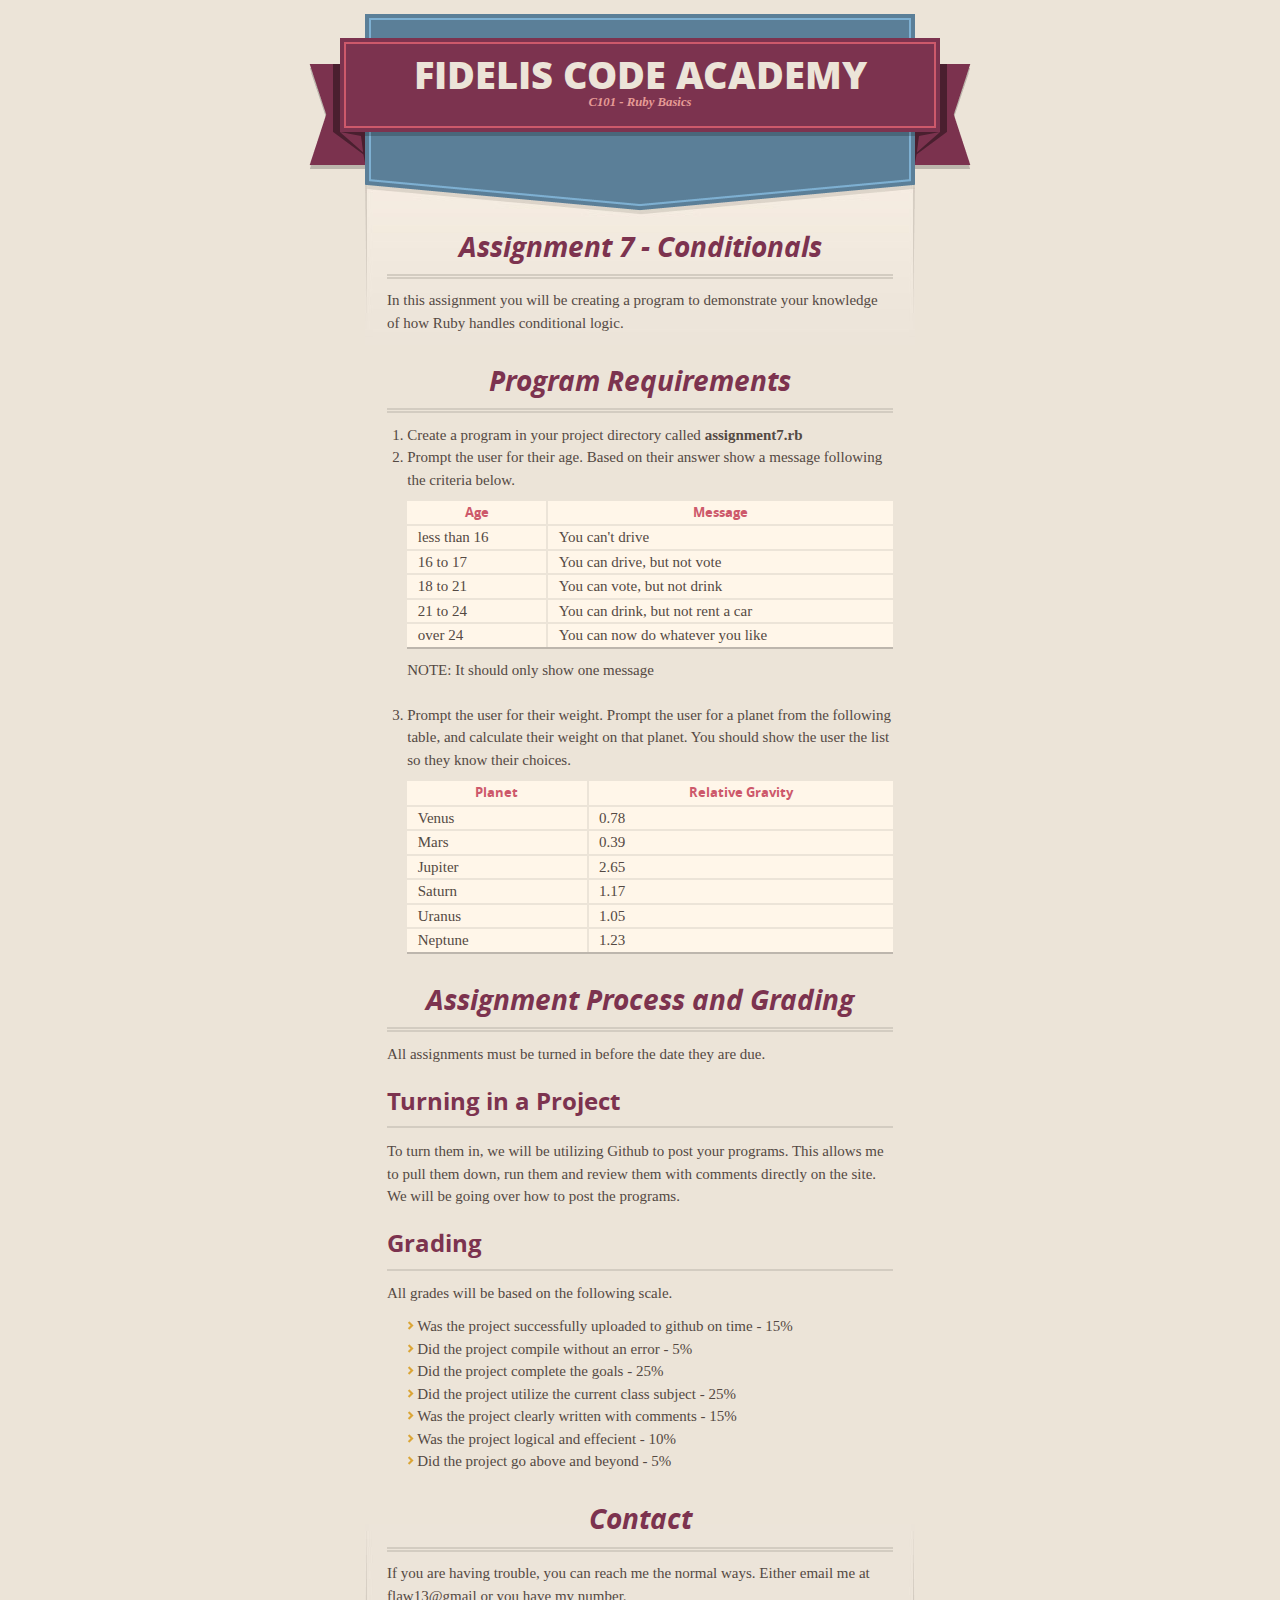
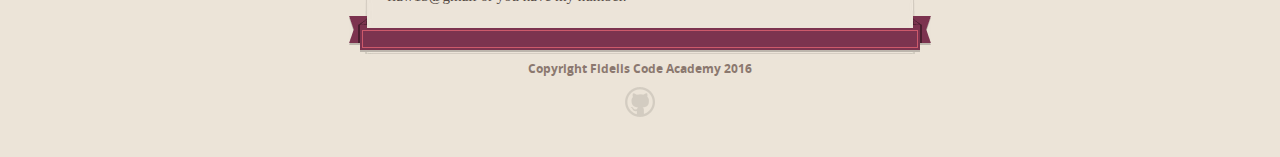
<file: courses/c101/c101_assignment7.html>
<html>
  <head>
    <meta charset='utf-8'>
    <meta http-equiv="X-UA-Compatible" content="chrome=1">
    <meta name="viewport" content="width=640">

    <link rel="stylesheet" href="../../stylesheets/core.css" media="screen">
    <link rel="stylesheet" href="../../stylesheets/mobile.css" media="handheld, only screen and (max-device-width:640px)">
    <link rel="stylesheet" href="../../stylesheets/github-light.css">

    <script type="text/javascript" src="../../javascripts/modernizr.js"></script>
    <script type="text/javascript" src="https://ajax.googleapis.com/ajax/libs/jquery/1.7.1/jquery.min.js"></script>
    <script type="text/javascript" src="../../javascripts/headsmart.min.js"></script>
    <script type="text/javascript">
      $(document).ready(function () {
        $('#main_content').headsmart()
      })
    </script>
    <title>Fidelis Code Academy</title>
  </head>

  <body>
    <div class="shell">
      <header>
        <span class="ribbon-outer">
          <span class="ribbon-inner">
            <h1>Fidelis Code Academy </h1> 
            <h2>C101 - Ruby Basics</h2>
          </span>
          <span class="left-tail"></span>
          <span class="right-tail"></span>
        </span>
      </header>

      <section id="downloads">
        <span class="inner">
          <a href="" class="zip"></a><a href="" class="tgz"></a>
        </span>
      </section>


      <span class="banner-fix"></span>


      <section id="main_content">
        <h3>
<a id="welcome-to-github-pages" class="anchor" href="#welcome-to-github-pages" aria-hidden="true"><span class="octicon octicon-link"></span></a>Assignment 7 - Conditionals</h3>

<p>In this assignment you will be creating a program to demonstrate your knowledge of how Ruby handles conditional logic.</p>

<h3>Program Requirements</h3>
<ol>
	<li>Create a program in your project directory called <strong>assignment7.rb</i></strong></li>
	<li>Prompt the user for their age. Based on their answer show a message following the criteria below.
		<table>
			<thead>
				<tr>
					<th> Age </th>
					<th> Message </th>
					</tr> 
			</thead>
			<tbody>
				<tr><td>less than 16</td><td>You can't drive</td></tr>
				<tr><td>16 to 17</td><td>You can drive, but not vote</td></tr>
				<tr><td>18 to 21</td><td>You can vote, but not drink</td></tr>
				<tr><td>21 to 24</td><td>You can drink, but not rent a car</td></tr>
				<tr><td>over 24</td><td>You can now do whatever you like</td></tr>
			</tbody>
		</table>
		NOTE: It should only show one message
		<br />
		<br />
	</li>
	<li>Prompt the user for their weight. Prompt the user for a planet from the following table, and calculate their weight on that planet. You should show the user the list so they know their choices. 
	
		<table>
			<thead>
				<tr>
					<th> Planet </th>
					<th> Relative Gravity </th>
					</tr> 
			</thead>
			<tbody>
				<tr><td>Venus</td><td>0.78</td></tr>
				<tr><td>Mars</td><td>0.39</td></tr>
				<tr><td>Jupiter</td><td>2.65</td></tr>
				<tr><td>Saturn</td><td>1.17</td></tr>
				<tr><td>Uranus</td><td>1.05</td></tr>
				<tr><td>Neptune</td><td>1.23</td></tr>
			</tbody>
		</table>
</ol>

<h3>Assignment Process and Grading</h3>

<p>All assignments must be turned in before the date they are due. 

<h5>Turning in a Project</h5>
To turn them in, we will be utilizing Github to post your programs. This allows me to pull them down, run them and review them with comments directly on the site. We will be going over how to post the programs.</p>

<h5>Grading</h5>
All grades will be based on the following scale.
<uL>
	<li>Was the project successfully uploaded to github on time - 15%</li>
	<li>Did the project compile without an error - 5%</li>
	<li>Did the project complete the goals - 25%</li>
	<li>Did the project utilize the current class subject - 25% </li>
	<li>Was the project clearly written with comments - 15%</li>
	<li>Was the project logical and effecient - 10%</li>
	<li>Did the project go above and beyond - 5%</li>
</uL>
	



<h3>
<a id="support-or-contact" class="anchor" href="#support-or-contact" aria-hidden="true"><span class="octicon octicon-link"></span></a>Contact</h3>

<p>If you are having trouble, you can reach me the normal ways. Either email me at flaw13@gmail or you have my number.</p>
      </section>

      <footer>
        <span class="ribbon-outer">
          <span class="ribbon-inner">
            <p>&nbsp;</p>
          </span>
          <span class="left-tail"></span>
          <span class="right-tail"></span>
        </span>
        <p>Copyright Fidelis Code Academy 2016</p>
        <span class="octocat"></span>
      </footer>

    </div>

    
  </body>
</html>
</file>
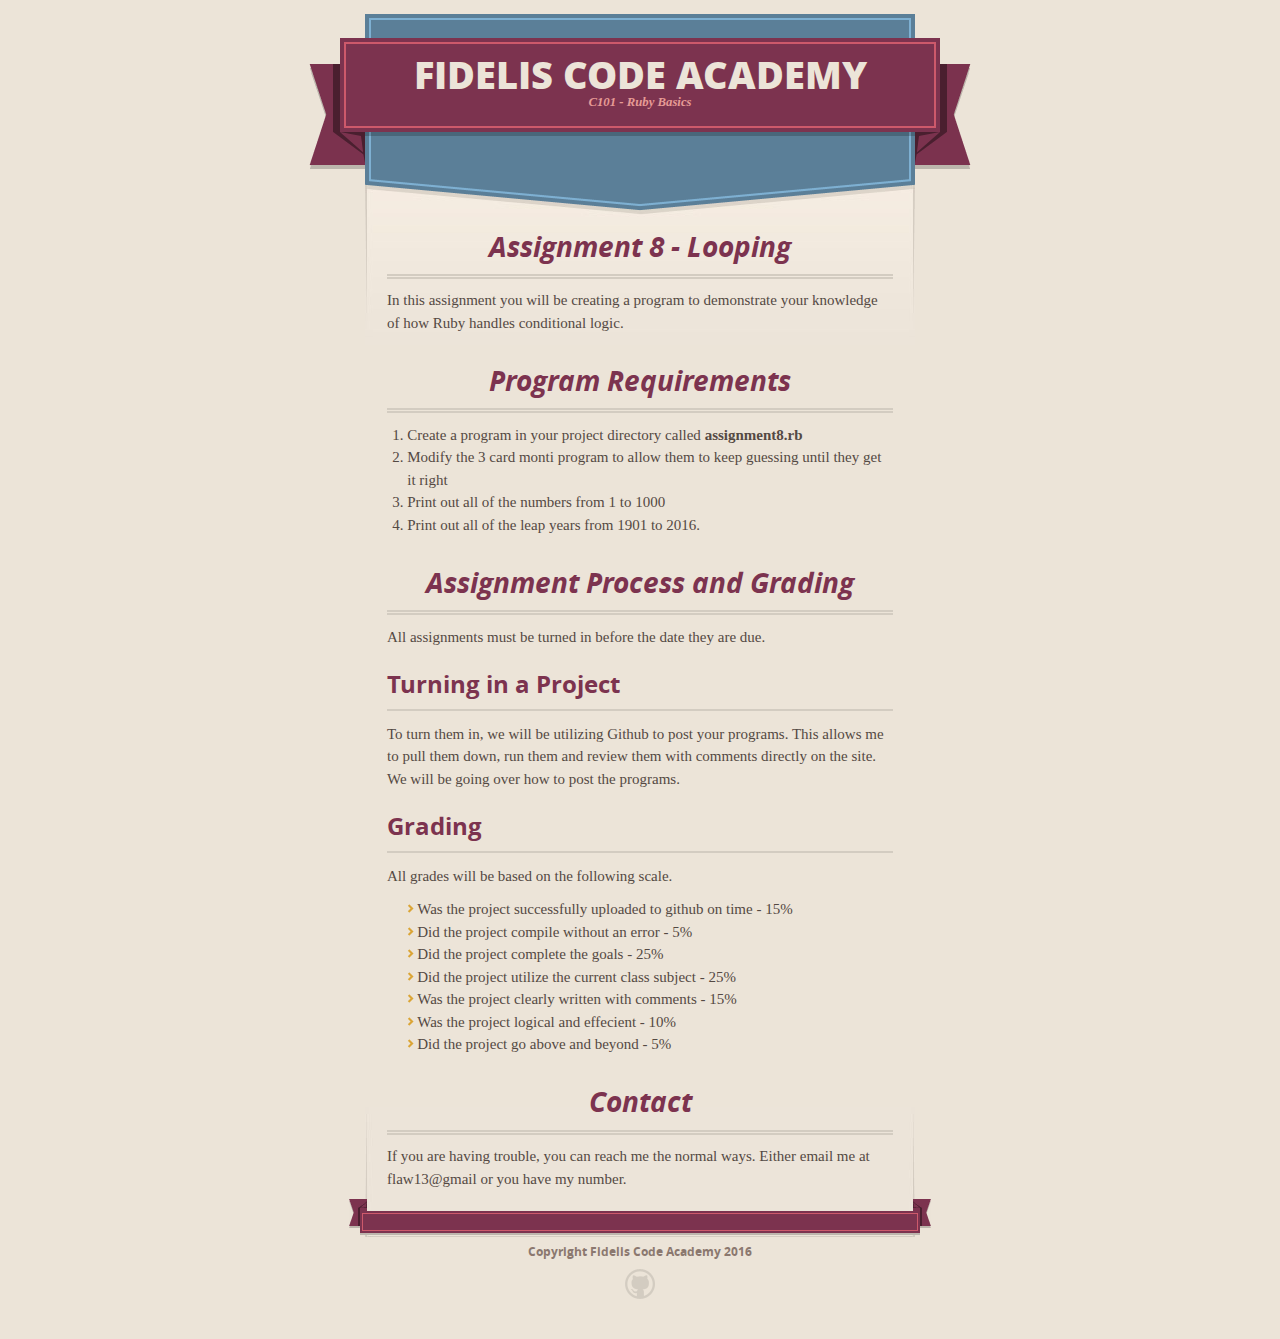
<file: courses/c101/c101_assignment8.html>
<html>
  <head>
    <meta charset='utf-8'>
    <meta http-equiv="X-UA-Compatible" content="chrome=1">
    <meta name="viewport" content="width=640">

    <link rel="stylesheet" href="../../stylesheets/core.css" media="screen">
    <link rel="stylesheet" href="../../stylesheets/mobile.css" media="handheld, only screen and (max-device-width:640px)">
    <link rel="stylesheet" href="../../stylesheets/github-light.css">

    <script type="text/javascript" src="../../javascripts/modernizr.js"></script>
    <script type="text/javascript" src="https://ajax.googleapis.com/ajax/libs/jquery/1.7.1/jquery.min.js"></script>
    <script type="text/javascript" src="../../javascripts/headsmart.min.js"></script>
    <script type="text/javascript">
      $(document).ready(function () {
        $('#main_content').headsmart()
      })
    </script>
    <title>Fidelis Code Academy</title>
  </head>

  <body>
    <div class="shell">
      <header>
        <span class="ribbon-outer">
          <span class="ribbon-inner">
            <h1>Fidelis Code Academy </h1> 
            <h2>C101 - Ruby Basics</h2>
          </span>
          <span class="left-tail"></span>
          <span class="right-tail"></span>
        </span>
      </header>

      <section id="downloads">
        <span class="inner">
          <a href="" class="zip"></a><a href="" class="tgz"></a>
        </span>
      </section>


      <span class="banner-fix"></span>


      <section id="main_content">
        <h3>
<a id="welcome-to-github-pages" class="anchor" href="#welcome-to-github-pages" aria-hidden="true"><span class="octicon octicon-link"></span></a>Assignment 8 - Looping</h3>

<p>In this assignment you will be creating a program to demonstrate your knowledge of how Ruby handles conditional logic.</p>

<h3>Program Requirements</h3>
<ol>
	<li>Create a program in your project directory called <strong>assignment8.rb</i></strong></li>
	<li>Modify the 3 card monti program to allow them to keep guessing until they get it right</li>
	<li>Print out all of the numbers from 1 to 1000</li>
	<li>Print out all of the leap years from 1901 to 2016.</li>
</ol>

<h3>Assignment Process and Grading</h3>

<p>All assignments must be turned in before the date they are due. 

<h5>Turning in a Project</h5>
To turn them in, we will be utilizing Github to post your programs. This allows me to pull them down, run them and review them with comments directly on the site. We will be going over how to post the programs.</p>

<h5>Grading</h5>
All grades will be based on the following scale.
<uL>
	<li>Was the project successfully uploaded to github on time - 15%</li>
	<li>Did the project compile without an error - 5%</li>
	<li>Did the project complete the goals - 25%</li>
	<li>Did the project utilize the current class subject - 25% </li>
	<li>Was the project clearly written with comments - 15%</li>
	<li>Was the project logical and effecient - 10%</li>
	<li>Did the project go above and beyond - 5%</li>
</uL>
	



<h3>
<a id="support-or-contact" class="anchor" href="#support-or-contact" aria-hidden="true"><span class="octicon octicon-link"></span></a>Contact</h3>

<p>If you are having trouble, you can reach me the normal ways. Either email me at flaw13@gmail or you have my number.</p>
      </section>

      <footer>
        <span class="ribbon-outer">
          <span class="ribbon-inner">
            <p>&nbsp;</p>
          </span>
          <span class="left-tail"></span>
          <span class="right-tail"></span>
        </span>
        <p>Copyright Fidelis Code Academy 2016</p>
        <span class="octocat"></span>
      </footer>

    </div>

    
  </body>
</html>
</file>
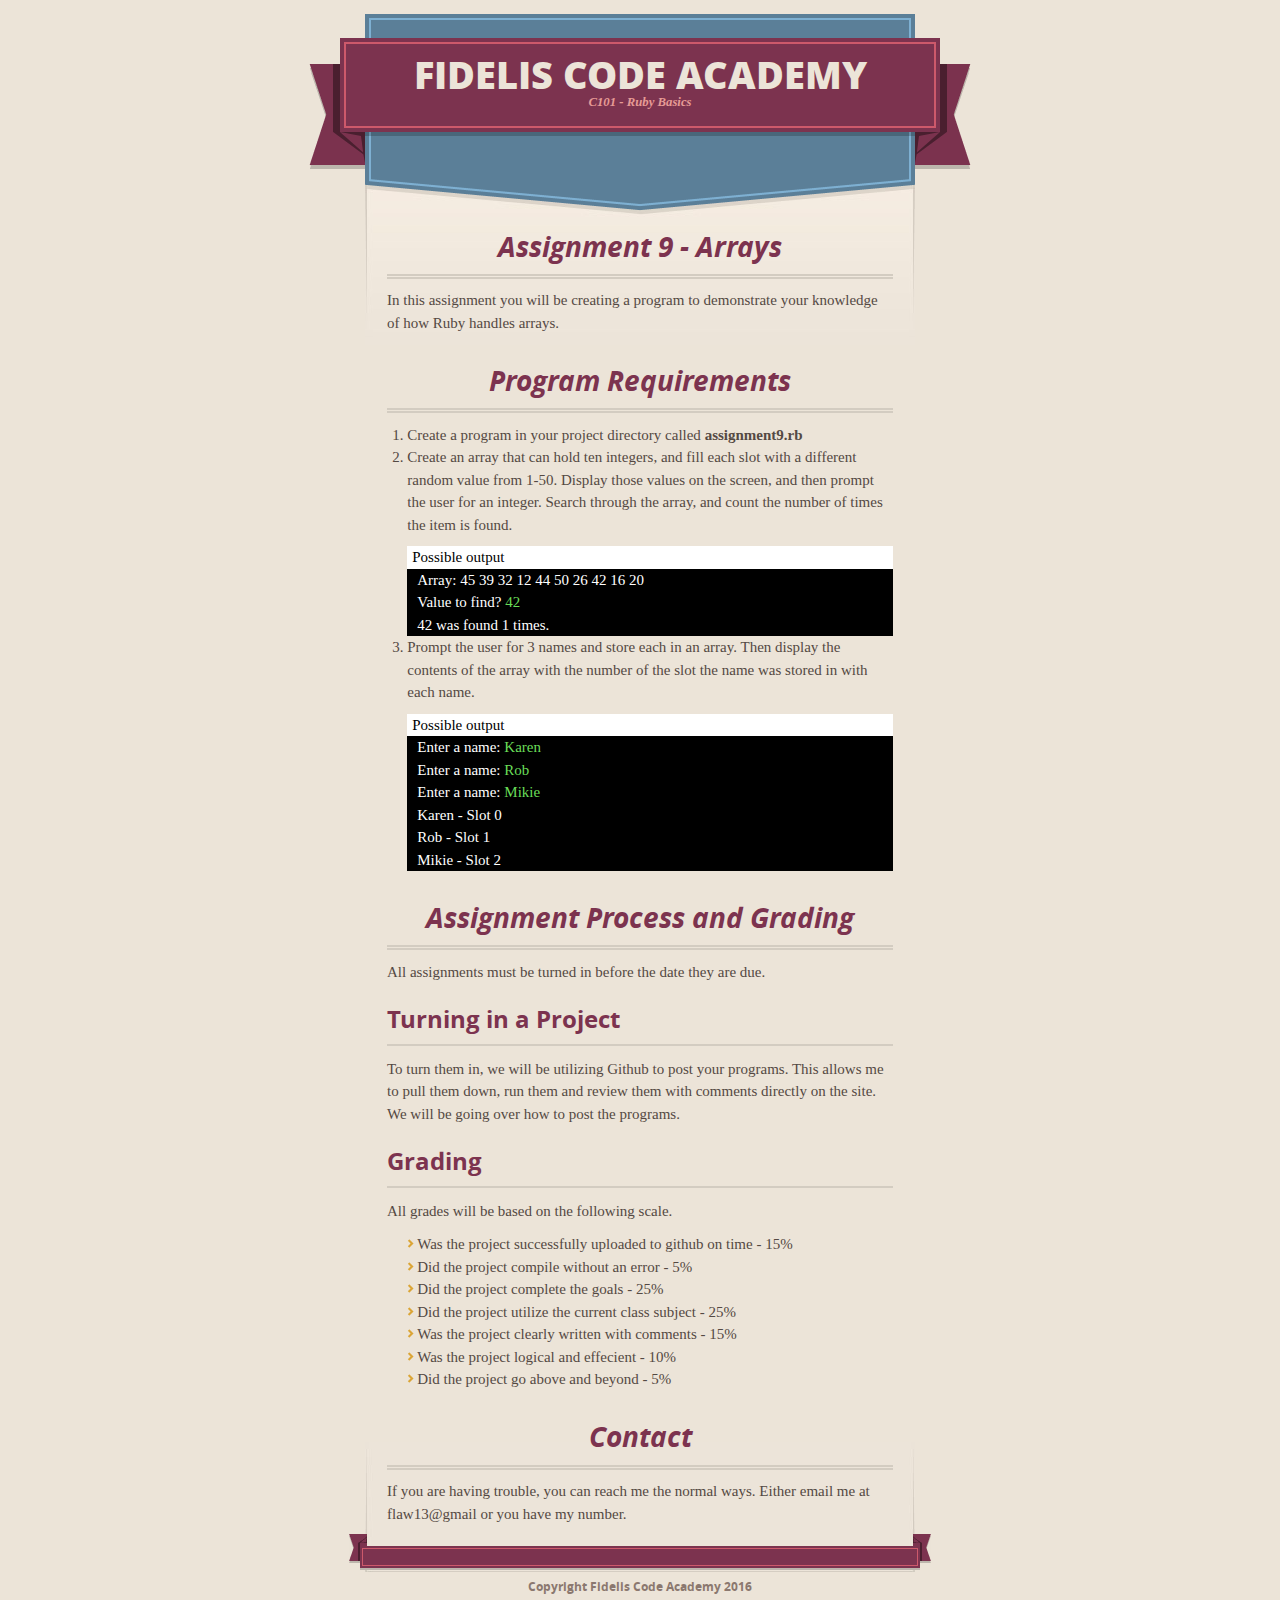
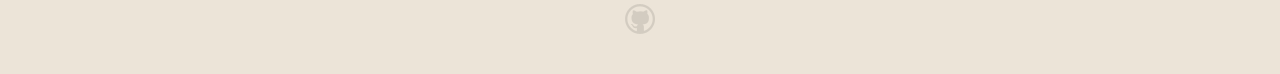
<file: courses/c101/c101_assignment9.html>
<html>
  <head>
    <meta charset='utf-8'>
    <meta http-equiv="X-UA-Compatible" content="chrome=1">
    <meta name="viewport" content="width=640">

    <link rel="stylesheet" href="../../stylesheets/core.css" media="screen">
    <link rel="stylesheet" href="../../stylesheets/mobile.css" media="handheld, only screen and (max-device-width:640px)">
    
    <link rel="stylesheet" href="../../stylesheets/github-light.css">

	<link rel="stylesheet" href="../../stylesheets/fidelis.css" media="screen">
    <script type="text/javascript" src="../../javascripts/modernizr.js"></script>
    <script type="text/javascript" src="https://ajax.googleapis.com/ajax/libs/jquery/1.7.1/jquery.min.js"></script>
    <script type="text/javascript" src="../../javascripts/headsmart.min.js"></script>
    <script type="text/javascript">
      $(document).ready(function () {
        $('#main_content').headsmart()
      })
    </script>
    <title>Fidelis Code Academy</title>
  </head>

  <body>
    <div class="shell">
      <header>
        <span class="ribbon-outer">
          <span class="ribbon-inner">
            <h1>Fidelis Code Academy </h1> 
            <h2>C101 - Ruby Basics</h2>
          </span>
          <span class="left-tail"></span>
          <span class="right-tail"></span>
        </span>
      </header>

      <section id="downloads">
        <span class="inner">
          <a href="" class="zip"></a><a href="" class="tgz"></a>
        </span>
      </section>


      <span class="banner-fix"></span>


      <section id="main_content">
        <h3>
<a id="welcome-to-github-pages" class="anchor" href="#welcome-to-github-pages" aria-hidden="true"><span class="octicon octicon-link"></span></a>Assignment 9 - Arrays</h3>

<p>In this assignment you will be creating a program to demonstrate your knowledge of how Ruby handles arrays.</p>

<h3>Program Requirements</h3>
<ol>
	<li>Create a program in your project directory called <strong>assignment9.rb</i></strong></li>
	<li>Create an array that can hold ten integers, and fill each slot with a different random value from 1-50. Display those values on the screen, and then prompt the user for an integer. Search through the array, and count the number of times the item is found.
		
		<div class="code_block_header">Possible output </div>
		<div class="code_block">
			Array: 45 39 32 12 44 50 26 42 16 20<br/>
			Value to find? <span class="code_block_user_answer">42</span><br/>

			42 was found 1 times.
		</div>
	</li>
	<li>Prompt the user for 3 names and store each in an array. Then display the contents of the array with the number of the slot the name was stored in with each name.
		
		<div class="code_block_header">Possible output </div>
		<div class="code_block">
			
			Enter a name:  <span class="code_block_user_answer">Karen</span><br/>
			Enter a name:  <span class="code_block_user_answer">Rob</span><br/>
			Enter a name:  <span class="code_block_user_answer">Mikie</span><br/>
			
			Karen - Slot 0 <br/>
			Rob - Slot 1 <br />
			Mikie - Slot 2 <br />
		</div>
	</li>
</ol>

<h3>Assignment Process and Grading</h3>

<p>All assignments must be turned in before the date they are due. 

<h5>Turning in a Project</h5>
To turn them in, we will be utilizing Github to post your programs. This allows me to pull them down, run them and review them with comments directly on the site. We will be going over how to post the programs.</p>

<h5>Grading</h5>
All grades will be based on the following scale.
<uL>
	<li>Was the project successfully uploaded to github on time - 15%</li>
	<li>Did the project compile without an error - 5%</li>
	<li>Did the project complete the goals - 25%</li>
	<li>Did the project utilize the current class subject - 25% </li>
	<li>Was the project clearly written with comments - 15%</li>
	<li>Was the project logical and effecient - 10%</li>
	<li>Did the project go above and beyond - 5%</li>
</uL>
	



<h3>
<a id="support-or-contact" class="anchor" href="#support-or-contact" aria-hidden="true"><span class="octicon octicon-link"></span></a>Contact</h3>

<p>If you are having trouble, you can reach me the normal ways. Either email me at flaw13@gmail or you have my number.</p>
      </section>

      <footer>
        <span class="ribbon-outer">
          <span class="ribbon-inner">
            <p>&nbsp;</p>
          </span>
          <span class="left-tail"></span>
          <span class="right-tail"></span>
        </span>
        <p>Copyright Fidelis Code Academy 2016</p>
        <span class="octocat"></span>
      </footer>

    </div>

    
  </body>
</html>
</file>
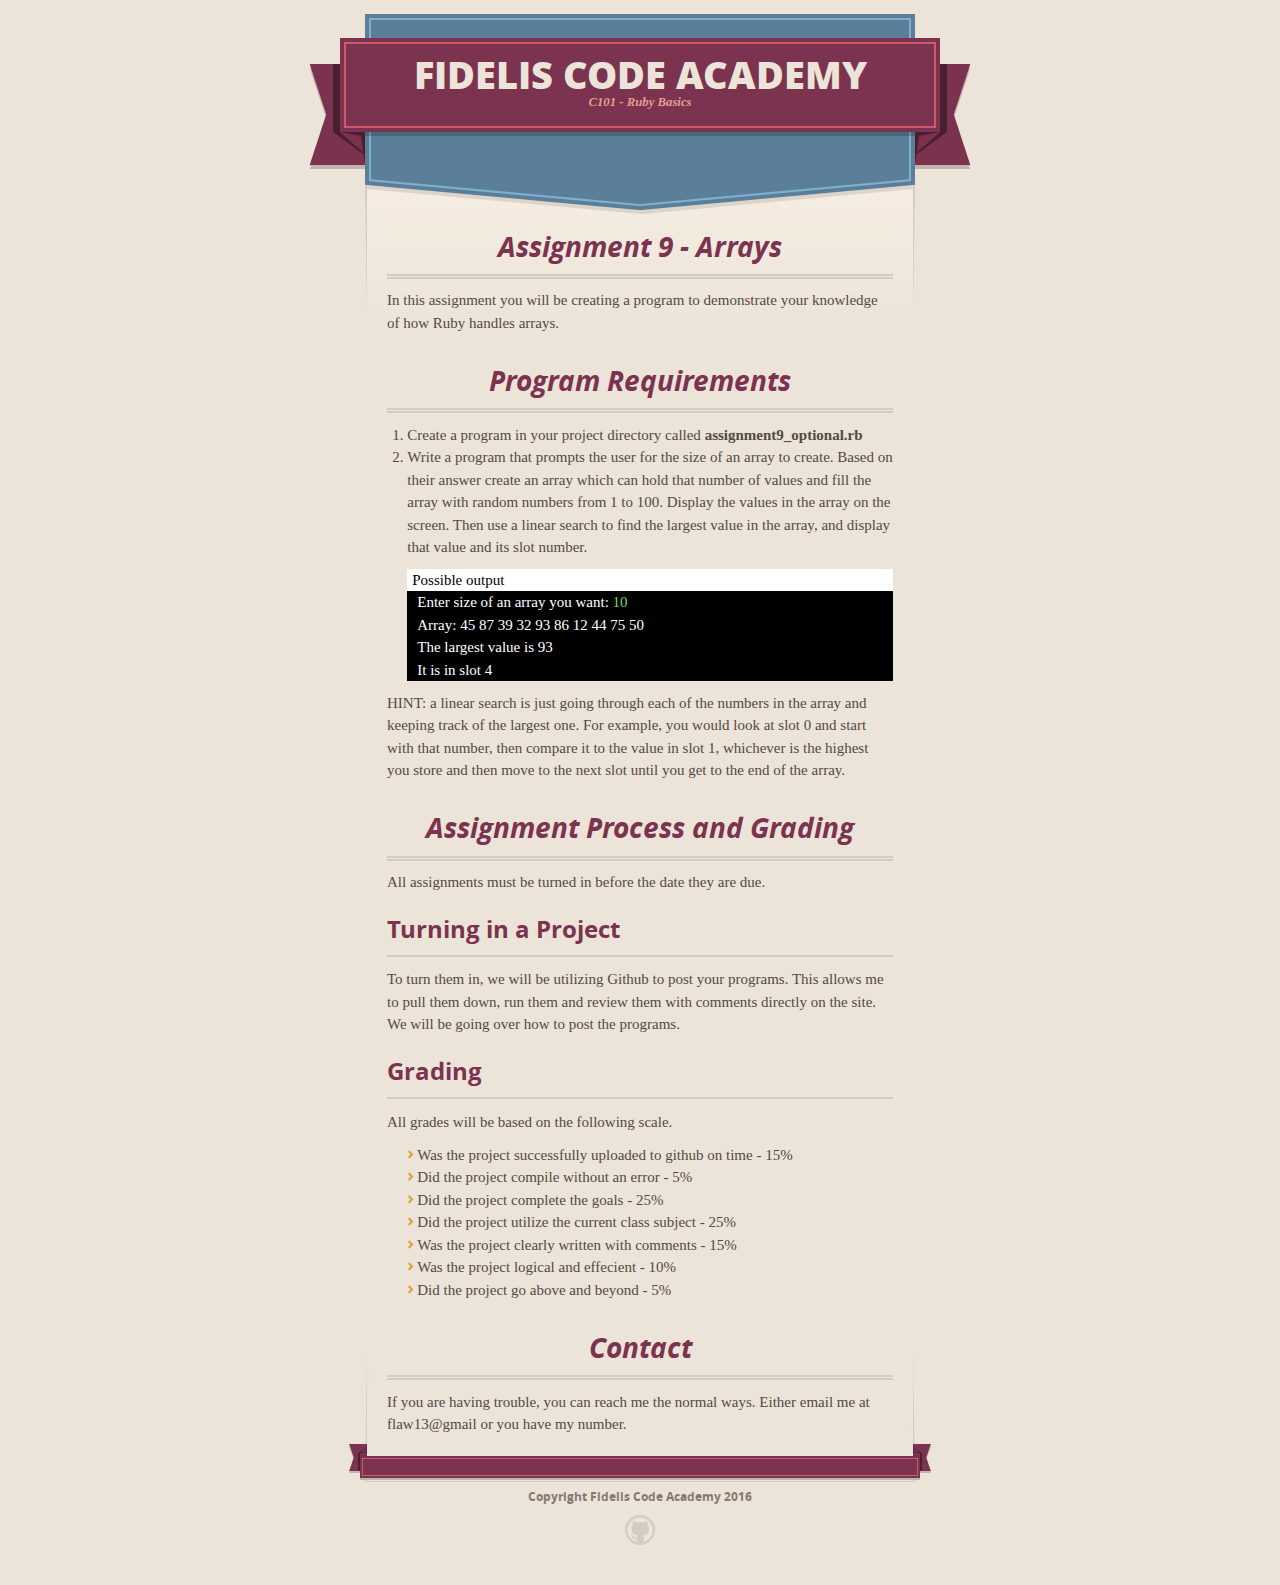
<file: courses/c101/c101_assignment9_optional.html>
<html>
  <head>
    <meta charset='utf-8'>
    <meta http-equiv="X-UA-Compatible" content="chrome=1">
    <meta name="viewport" content="width=640">

    <link rel="stylesheet" href="../../stylesheets/core.css" media="screen">
    <link rel="stylesheet" href="../../stylesheets/mobile.css" media="handheld, only screen and (max-device-width:640px)">
    
    <link rel="stylesheet" href="../../stylesheets/github-light.css">

	<link rel="stylesheet" href="../../stylesheets/fidelis.css" media="screen">
    <script type="text/javascript" src="../../javascripts/modernizr.js"></script>
    <script type="text/javascript" src="https://ajax.googleapis.com/ajax/libs/jquery/1.7.1/jquery.min.js"></script>
    <script type="text/javascript" src="../../javascripts/headsmart.min.js"></script>
    <script type="text/javascript">
      $(document).ready(function () {
        $('#main_content').headsmart()
      })
    </script>
    <title>Fidelis Code Academy</title>
  </head>

  <body>
    <div class="shell">
      <header>
        <span class="ribbon-outer">
          <span class="ribbon-inner">
            <h1>Fidelis Code Academy </h1> 
            <h2>C101 - Ruby Basics</h2>
          </span>
          <span class="left-tail"></span>
          <span class="right-tail"></span>
        </span>
      </header>

      <section id="downloads">
        <span class="inner">
          <a href="" class="zip"></a><a href="" class="tgz"></a>
        </span>
      </section>


      <span class="banner-fix"></span>


      <section id="main_content">
        <h3>
<a id="welcome-to-github-pages" class="anchor" href="#welcome-to-github-pages" aria-hidden="true"><span class="octicon octicon-link"></span></a>Assignment 9 - Arrays</h3>

<p>In this assignment you will be creating a program to demonstrate your knowledge of how Ruby handles arrays.</p>

<h3>Program Requirements</h3>
<ol>
	<li>Create a program in your project directory called <strong>assignment9_optional.rb</i></strong></li>
	<li>Write a program that prompts the user for the size of an array to create. Based on their answer create an array which can hold that number of values and fill the array with random numbers from 1 to 100. Display the values in the array on the screen. Then use a linear search to find the largest value in the array, and display that value and its slot number.
	<div class="code_block_header">Possible output </div>
		<div class="code_block">
			Enter size of an array you want:  <span class="code_block_user_answer">10</span><br/>
			Array: 45 87 39 32 93 86 12 44 75 50 <br />

			The largest value is 93<br />
			It is in slot 4
		</div>

	</li>
</ol>

HINT: a linear search is just going through each of the numbers in the array and keeping track of the largest one. For example, you would look at slot 0 and start with that number, then compare it to the value in slot 1, whichever is the highest you store and then move to the next slot until you get to the end of the array. 


<h3>Assignment Process and Grading</h3>

<p>All assignments must be turned in before the date they are due. 

<h5>Turning in a Project</h5>
To turn them in, we will be utilizing Github to post your programs. This allows me to pull them down, run them and review them with comments directly on the site. We will be going over how to post the programs.</p>

<h5>Grading</h5>
All grades will be based on the following scale.
<uL>
	<li>Was the project successfully uploaded to github on time - 15%</li>
	<li>Did the project compile without an error - 5%</li>
	<li>Did the project complete the goals - 25%</li>
	<li>Did the project utilize the current class subject - 25% </li>
	<li>Was the project clearly written with comments - 15%</li>
	<li>Was the project logical and effecient - 10%</li>
	<li>Did the project go above and beyond - 5%</li>
</uL>
	



<h3>
<a id="support-or-contact" class="anchor" href="#support-or-contact" aria-hidden="true"><span class="octicon octicon-link"></span></a>Contact</h3>

<p>If you are having trouble, you can reach me the normal ways. Either email me at flaw13@gmail or you have my number.</p>
      </section>

      <footer>
        <span class="ribbon-outer">
          <span class="ribbon-inner">
            <p>&nbsp;</p>
          </span>
          <span class="left-tail"></span>
          <span class="right-tail"></span>
        </span>
        <p>Copyright Fidelis Code Academy 2016</p>
        <span class="octocat"></span>
      </footer>

    </div>

    
  </body>
</html>
</file>
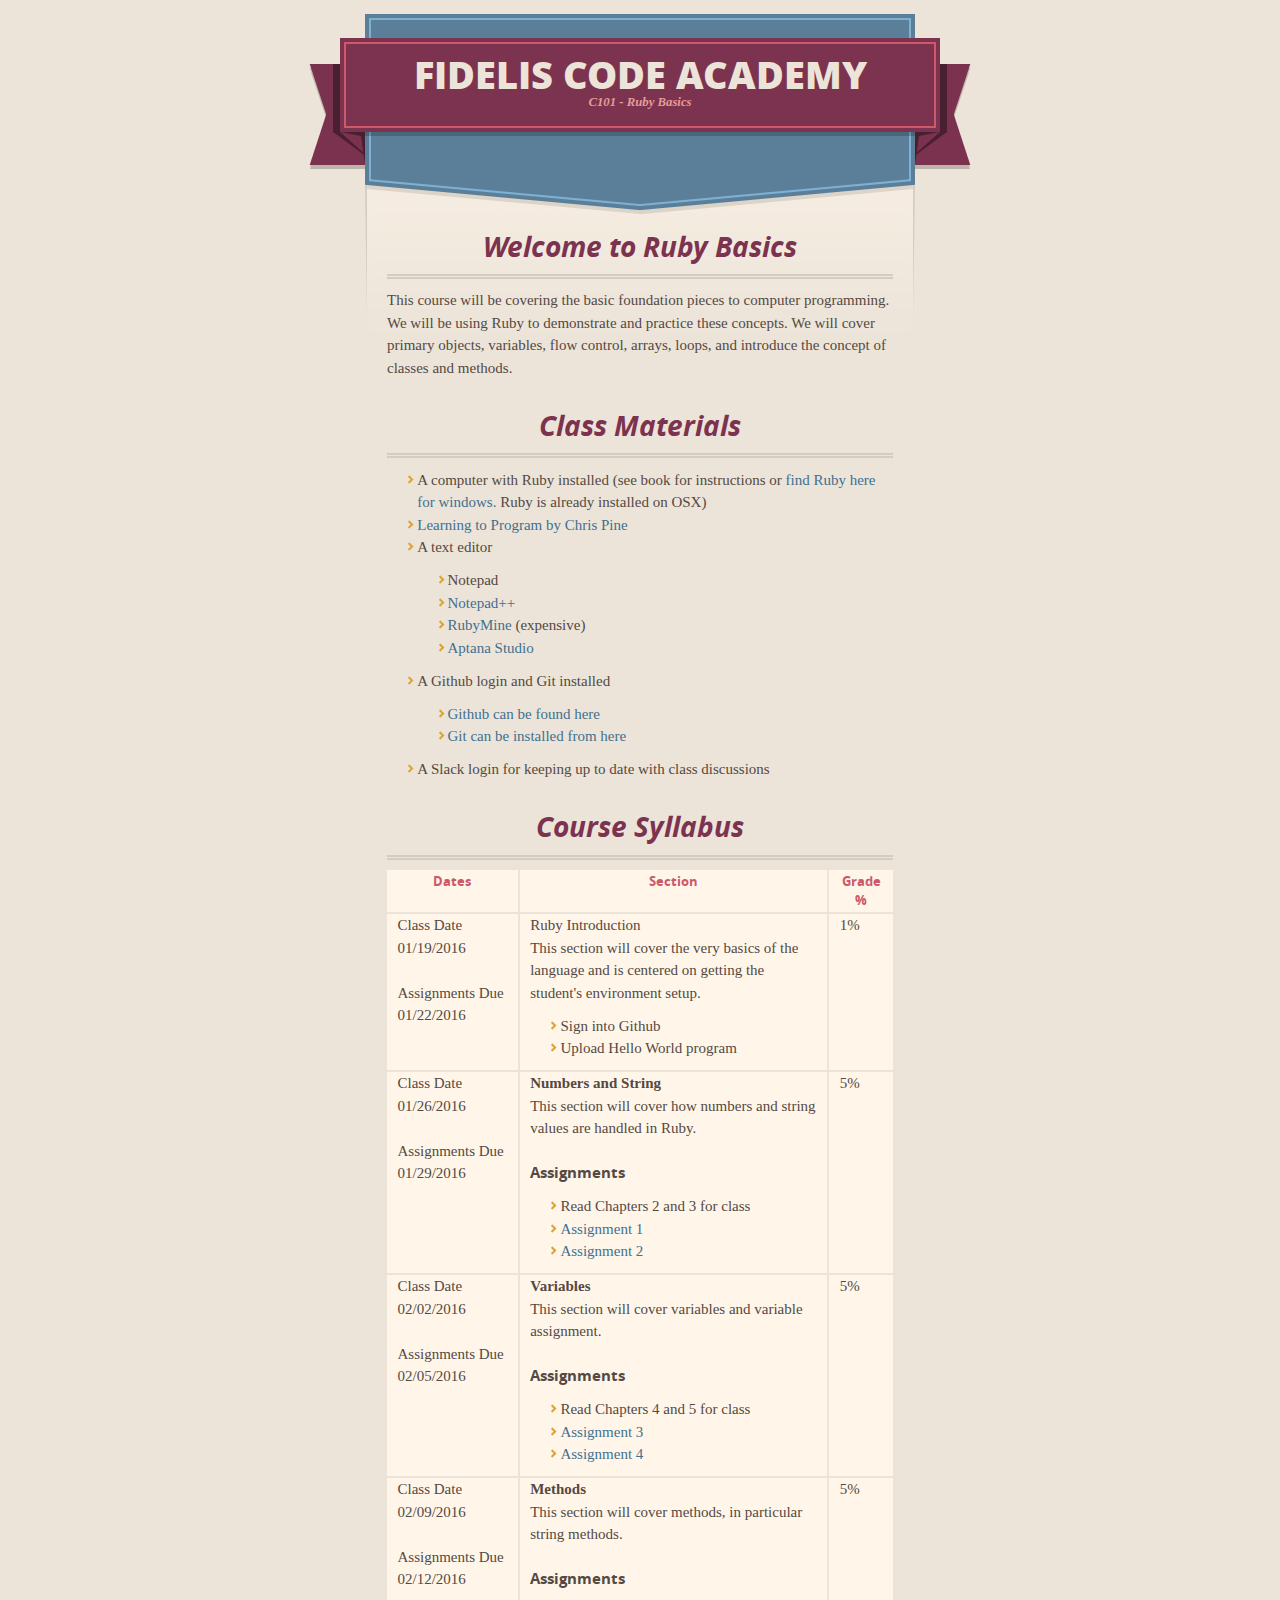
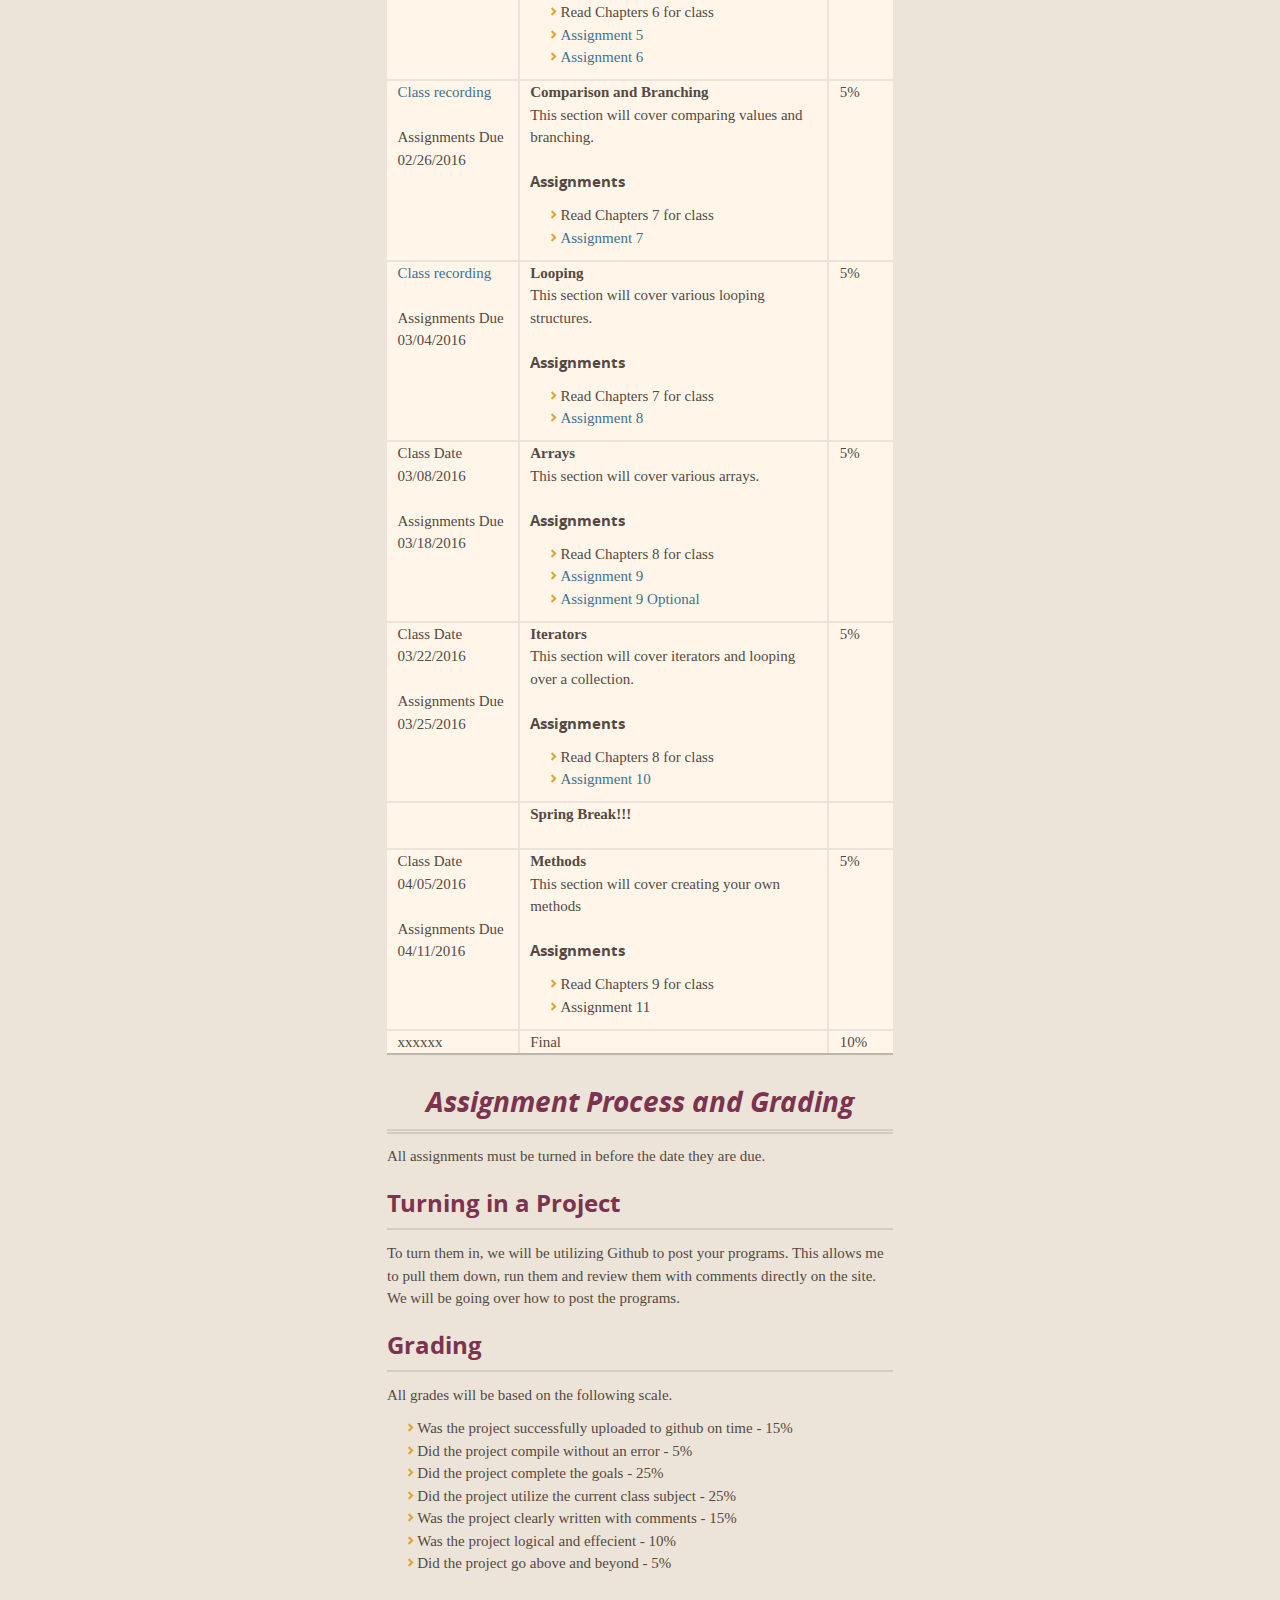
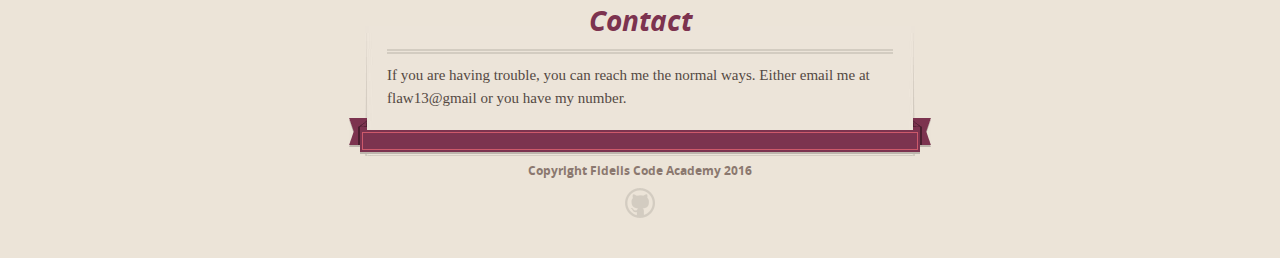
<file: courses/c101/index_c101.html>
<!DOCTYPE html>
<html>
  <head>
    <meta charset='utf-8'>
    <meta http-equiv="X-UA-Compatible" content="chrome=1">
    <meta name="viewport" content="width=640">

    <link rel="stylesheet" href="../../stylesheets/core.css" media="screen">
    <link rel="stylesheet" href="../../stylesheets/mobile.css" media="handheld, only screen and (max-device-width:640px)">
    <link rel="stylesheet" href="../../stylesheets/github-light.css">

    <script type="text/javascript" src="../../javascripts/modernizr.js"></script>
    <script type="text/javascript" src="https://ajax.googleapis.com/ajax/libs/jquery/1.7.1/jquery.min.js"></script>
    <script type="text/javascript" src="../../javascripts/headsmart.min.js"></script>
    <script type="text/javascript">
      $(document).ready(function () {
        $('#main_content').headsmart()
      })
    </script>
    <title>Fidelis Code Academy</title>
  </head>

  <body>
    <div class="shell">
      <header>
        <span class="ribbon-outer">
          <span class="ribbon-inner">
            <h1>Fidelis Code Academy </h1>
            <h2>C101 - Ruby Basics</h2>
          </span>
          <span class="left-tail"></span>
          <span class="right-tail"></span>
        </span>
      </header>

      <section id="downloads">
        <span class="inner">
          <a href="" class="zip"></a><a href="" class="tgz"></a>
        </span>
      </section>


      <span class="banner-fix"></span>


      <section id="main_content">
        <h3>
<a id="welcome-to-github-pages" class="anchor" href="#" aria-hidden="true"><span class="octicon octicon-link"></span></a>Welcome to Ruby Basics</h3>

<p>This course will be covering the basic foundation pieces to computer programming. We will be using Ruby to demonstrate and practice these concepts. We will cover primary objects, variables, flow control, arrays, loops, and introduce the concept of classes and methods.</p>

<h3>
<a id="designer-templates" class="anchor" href="#designer-templates" aria-hidden="true"><span class="octicon octicon-link"></span></a>Class Materials</h3>

<ul>
	<li> A computer with Ruby installed (see book for instructions or <a href ="http://rubyinstaller.org"> find Ruby here for windows.</a> Ruby is already installed on OSX)</li>
	<li> <a href="http://smile.amazon.com/Learn-Program-Second-Facets-Ruby/dp/1934356360/ref=sr_1_2?ie=UTF8&qid=1452876426&sr=8-2&keywords=learning+to+program">Learning to Program by Chris Pine</a></li>
	<li> A text editor
		<uL> 
			<li>Notepad</li>
			<li><a href="https://notepad-plus-plus.org">Notepad++</a></li>
			<li><a href="https://www.jetbrains.com/ruby/">RubyMine</a> (expensive)</li>
			<li><a href="http://www.aptana.com">Aptana Studio</a></li>
		</uL>
	</li>
	<li> A Github login and Git installed
		<ul>
			<li><a href="https://github.com">Github can be found here</a></li>
			<li><a href="https://git-scm.com/book/en/v2/Getting-Started-Installing-Git">Git can be installed from here</a></li>
		</ul>
	 </li>
	 <li>A Slack login for keeping up to date with class discussions</li>
</ul>
<p></p>

<h3>
<a id="creating-pages-manually" class="anchor" href="#creating-pages-manually" aria-hidden="true"><span class="octicon octicon-link"></span></a>Course Syllabus</h3>

<table>
	<thead>
		<tr>
			<th> Dates </th>
			<th> Section </th>
			<th> Grade % </th>
		</tr> 
	</thead>
	<tbody>
		<tr>
			<td> Class Date 01/19/2016 <br /><br />Assignments Due 01/22/2016</td>
			<td> Ruby Introduction <br />
				This section will cover the very basics of the language and is centered on getting the student's environment setup.
				<ul>
					<li>Sign into Github</li>
					<li>Upload Hello World program</li>
				</ul>
					
			</td>
			<td> 1% </td>
		</tr>
		<tr>
			<td> Class Date 01/26/2016 <br /><br />Assignments Due 01/29/2016</td>
			<td> <strong>Numbers and String</strong> <br />
				This section will cover how numbers and string values are handled in Ruby.
				<br /><br />
				<h5>Assignments</h5>
				<ul>
					<li>Read Chapters 2 and 3 for class</li>
					<li><a href="c101_assignment1.html">Assignment 1</a></li>
					<li><a href="c101_assignment2.html">Assignment 2</a></li>
				</ul>
					
			</td>
			<td> 5% </td>
		</tr>
		<tr>
			<td> Class Date 02/02/2016 <br /><br />Assignments Due 02/05/2016</td>
			<td> <strong>Variables</strong> <br />
				This section will cover variables and variable assignment.
				<br /><br />
				<h5>Assignments</h5>
				<ul>
					<li>Read Chapters 4 and 5 for class</li>
					<li><a href="c101_assignment3.html">Assignment 3</li>
					<li><a href="c101_assignment4.html">Assignment 4</li>
				</ul>
					
			</td>
			<td> 5% </td>
		</tr>
		<tr>
			<td> Class Date 02/09/2016 <br /><br />Assignments Due 02/12/2016</td>
			<td> <strong>Methods</strong> <br />
				This section will cover methods, in particular string methods.
				<br /><br />
				<h5>Assignments</h5>
				<ul>
					<li>Read Chapters 6 for class</li>
					<li><a href="c101_assignment5.html">Assignment 5</li>
					<li><a href="c101_assignment6.html">Assignment 6</li>
				</ul>
					
			</td>
			<td> 5% </td>
		</tr>
		<tr>
			<td><a href="https://recordings.join.me/EawCH4nhr0qgny3BiJnxTA">Class recording </a> <br /><br />Assignments Due 02/26/2016</td>
			<td> <strong>Comparison and Branching</strong> <br />
				This section will cover comparing values and branching.
				<br /><br />
				<h5>Assignments</h5>
				<ul>
					<li>Read Chapters 7 for class</li>
					<li><a href="c101_assignment7.html">Assignment 7</li>
				</ul>
					
			</td>
			<td> 5% </td>
		</tr>
		<tr>
			<td> <a href="https://recordings.join.me/YJSlwWXChkK4Sk9Okb7Xmg">Class recording </a>  <br /><br />Assignments Due 03/04/2016</td>
			<td> <strong>Looping</strong> <br />
				This section will cover various looping structures.
				<br /><br />
				<h5>Assignments</h5>
				<ul>
					<li>Read Chapters 7 for class</li>
					<li><a href="c101_assignment8.html"> Assignment 8</li>
				</ul>
					
			</td>
			<td> 5% </td>
		</tr>
				<tr>
			<td> Class Date 03/08/2016 <br /><br />Assignments Due 03/18/2016</td>
			<td> <strong>Arrays</strong> <br />
				This section will cover various arrays.
				<br /><br />
				<h5>Assignments</h5>
				<ul>
					<li>Read Chapters 8 for class</li>
					<li><a href="c101_assignment9.html">Assignment 9</li>
					<li><a href="c101_assignment9_optional.html">Assignment 9 Optional</li>
				</ul>
					
			</td>
			<td> 5% </td>
		</tr>				
		<tr>
			<td> Class Date 03/22/2016 <br /><br />Assignments Due 03/25/2016</td>
			<td> <strong>Iterators</strong> <br />
				This section will cover iterators and looping over a collection.
				<br /><br />
				<h5>Assignments</h5>
				<ul>
					<li>Read Chapters 8 for class</li>
					<li><a href="c101_assignment10.html">Assignment 10</li>
				</ul>
					
			</td>
			<td> 5% </td>
		</tr>
		<tr>
			<td> <br /><br /></td>
			<td> <strong>Spring Break!!!</strong> <br />

					
			</td>
			<td>  </td>
		</tr>
		<tr>
			<td> Class Date 04/05/2016 <br /><br />Assignments Due 04/11/2016</td>
			<td> <strong>Methods</strong> <br />
				This section will cover creating your own methods
				<br /><br />
				<h5>Assignments</h5>
				<ul>
					<li>Read Chapters 9 for class</li>
					<li><!-- <a href="c101_assignment11.html"> -->Assignment 11</li>
				</ul>
					
			</td>
			<td> 5% </td>
		</tr>
		<tr>
			<td> xxxxxx</td>
			<td> Final</td>
			<td> 10% </td>
		</tr>
	</tbody>
</table>
<p></p>

<h3>
<a id="authors-and-contributors" class="anchor" href="#authors-and-contributors" aria-hidden="true"><span class="octicon octicon-link"></span></a>Assignment Process and Grading</h3>

<p>All assignments must be turned in before the date they are due. 

<h5>Turning in a Project</h5>
To turn them in, we will be utilizing Github to post your programs. This allows me to pull them down, run them and review them with comments directly on the site. We will be going over how to post the programs.</p>

<h5>Grading</h5>
All grades will be based on the following scale.
<uL>
	<li>Was the project successfully uploaded to github on time - 15%</li>
	<li>Did the project compile without an error - 5%</li>
	<li>Did the project complete the goals - 25%</li>
	<li>Did the project utilize the current class subject - 25% </li>
	<li>Was the project clearly written with comments - 15%</li>
	<li>Was the project logical and effecient - 10%</li>
	<li>Did the project go above and beyond - 5%</li>
</uL>
	



<h3>
<a id="support-or-contact" class="anchor" href="#support-or-contact" aria-hidden="true"><span class="octicon octicon-link"></span></a>Contact</h3>

<p>If you are having trouble, you can reach me the normal ways. Either email me at flaw13@gmail or you have my number.</p>
      </section>

      <footer>
        <span class="ribbon-outer">
          <span class="ribbon-inner">
            <p>&nbsp;</p>
          </span>
          <span class="left-tail"></span>
          <span class="right-tail"></span>
        </span>
        <p>Copyright Fidelis Code Academy 2016</p>
        <span class="octocat"></span>
      </footer>

    </div>

    
  </body>
</html>
</file>
<file: stylesheets/core.css>
@import url("screen.css");
@import url("non-screen.css") handheld;
@import url("non-screen.css") only screen and (max-device-width:640px);
@import url("fidelis.css");
</file>
<file: stylesheets/mobile.css>
/* Generated by Font Squirrel (http://www.fontsquirrel.com) on February 9, 2012 */


@font-face {
  font-family: 'Open Sans';
  src: url('../fonts/opensans-regular-webfont.eot');
  src: url('../fonts/opensans-regular-webfont.eot?#iefix') format('embedded-opentype'),
       url('../fonts/opensans-regular-webfont.woff') format('woff'),
       url('../fonts/opensans-regular-webfont.ttf') format('truetype'),
       url('../fonts/opensans-regular-webfont.svg#OpenSansRegular') format('svg');
  font-weight: normal;
  font-style: normal;
}

@font-face {
  font-family: 'Open Sans';
  src: url('../fonts/opensans-italic-webfont.eot');
  src: url('../fonts/opensans-italic-webfont.eot?#iefix') format('embedded-opentype'),
       url('../fonts/opensans-italic-webfont.woff') format('woff'),
       url('../fonts/opensans-italic-webfont.ttf') format('truetype'),
       url('../fonts/opensans-italic-webfont.svg#OpenSansItalic') format('svg');
  font-weight: normal;
  font-style: italic;
}

@font-face {
  font-family: 'Open Sans';
  src: url('../fonts/opensans-bold-webfont.eot');
  src: url('../fonts/opensans-bold-webfont.eot?#iefix') format('embedded-opentype'),
       url('../fonts/opensans-bold-webfont.woff') format('woff'),
       url('../fonts/opensans-bold-webfont.ttf') format('truetype'),
       url('../fonts/opensans-bold-webfont.svg#OpenSansBold') format('svg');
  font-weight: bold;
  font-style: normal;
}

@font-face {
  font-family: 'Open Sans';
  src: url('../fonts/opensans-bolditalic-webfont.eot');
  src: url('../fonts/opensans-bolditalic-webfont.eot?#iefix') format('embedded-opentype'),
       url('../fonts/opensans-bolditalic-webfont.woff') format('woff'),
       url('../fonts/opensans-bolditalic-webfont.ttf') format('truetype'),
       url('../fonts/opensans-bolditalic-webfont.svg#OpenSansBoldItalic') format('svg');
  font-weight: bold;
  font-style: italic;
}

@font-face {
  font-family: 'Open Sans';
  src: url('../fonts/opensans-extrabold-webfont.eot');
  src: url('../fonts/opensans-extrabold-webfont.eot?#iefix') format('embedded-opentype'),
       url('../fonts/opensans-extrabold-webfont.woff') format('woff'),
       url('../fonts/opensans-extrabold-webfont.ttf') format('truetype'),
       url('../fonts/opensans-extrabold-webfont.svg#OpenSansExtrabold') format('svg');
  font-weight: bolder;
  font-style: normal;
}


/* http://meyerweb.com/eric/tools/css/reset/ 
   v2.0 | 20110126
   License: none (public domain)
*/

html, body, div, span, applet, object, iframe,
h1, h2, h3, h4, h5, h6, p, blockquote, pre,
a, abbr, acronym, address, big, cite, code,
del, dfn, em, img, ins, kbd, q, s, samp,
small, strike, strong, sub, sup, tt, var,
b, u, i, center,
dl, dt, dd, ol, ul, li,
fieldset, form, label, legend,
table, caption, tbody, tfoot, thead, tr, th, td,
article, aside, canvas, details, embed, 
figure, figcaption, footer, header, hgroup, 
menu, nav, output, ruby, section, summary,
time, mark, audio, video {
  margin: 0;
  padding: 0;
  border: 0;
  font-size: 100%;
  font: inherit;
  vertical-align: baseline;
}
/* HTML5 display-role reset for older browsers */
article, aside, details, figcaption, figure, 
footer, header, hgroup, menu, nav, section {
  display: block;
}
body {
  line-height: 1;
}
ol, ul {
  list-style: none;
}
blockquote, q {
  quotes: none;
}
blockquote:before, blockquote:after,
q:before, q:after {
  content: '';
  content: none;
}
table {
  border-collapse: collapse;
  border-spacing: 0;
}

header, footer, section {
  display: block;
  position: relative;
}

/* STYLES */

div.shell {
  display: block;
  width: 640px;
  margin: 0 auto;
}

a#forkme_banner {
  display: none;
}

/* header */

header {
  position: relative;
  z-index: 2;
  margin: 0;
  max-width: 640px;
  top: 51px;
}

header span.ribbon-inner {
  position: relative;
  display: block;
  background-color: #cd596b;
  border: 8px solid #7c334f;
  padding: 6px;
  z-index: 1;
}

header span.left-tail, header span.right-tail {
  position: relative;
  display: block;
  width: 19px;
  height: 10px;
  background: transparent url(../images/ribbon-tail-sprite-2x.png) 0 0 no-repeat;
  position: absolute;
  bottom: -10px;
  z-index: 0;
}

header span.left-tail {
  background-position: 0 0;
  left: 0;
}

header span.right-tail {
  background-position: -19px 0;
  right: 0;
}

header h1 {
  background-color: #7c334f;
  font-size: 2em;
  font-weight: bolder;
  font-style: normal;
  text-transform: uppercase;
  color: #ece4d8;
  text-align: center;
  line-height:1;  
  padding: 14px 20px 0;
}

header h2 {
  background-color: #7c334f;
  font: bold italic .85em/1.5 Georgia, Times, “Times New Roman”, serif;
  color: #e69b95;
  padding-bottom: 14px;
  margin-top: -3px;
  text-align: center;
}

section#downloads {
  position: relative;
  display: block;
  height: 171px;
  width: 602px;
  padding-bottom: 150px;
  margin: 51px auto -250px;
  z-index: 1;
  background: transparent url(../images/shield.png) center 0 no-repeat;
}

section#downloads a {
  display: none;
}

span.banner-fix {
  background: transparent url(../images/shield-fallback.png) center top no-repeat;
  display: block;
  height: 31px;
  position: absolute;
  width: 640px;
  top: 20px;

}

section#main_content {
  z-index: 2;
  padding: 20px 40px 0;
  min-height:185px;
}

/* footer */

footer {
  background: none;
  padding-top: 104px;
  margin: -94px auto 40px;
  max-width:640px;
  text-align: center;
}

footer span.ribbon-outer {
  display: block;
  position: relative;
  border-bottom: 2px solid #bdb6ad;
}

footer span.ribbon-inner {
  position: relative;
  display: block;
  background-color: #cd596b;
  border: 8px solid #7c334f;
  padding: 6px;
  z-index: 1;
}

footer p {
  font-family: 'Open Sans', sans-serif;
  font-weight: bold;
  font-size: .6em;
  color: #8b786f;
}

footer a {
  color: #cd596b;
}

footer span.ribbon-inner p {
  background-color: #7c334f;
  margin: 0;
  color: #e69b95;
  font: bold italic 22px/1 Georgia, Times, “Times New Roman”, serif;
  height: auto;
  line-height: 1.1;
  padding: 20px 0px 10px;
}

footer span.ribbon-inner a {
  display: block;
  position: relative;
  bottom: 0;
  color: #7eb0d2;
  font-family: 'Open Sans', sans-serif;
  text-transform: uppercase;
  font-style: normal;
  font-weight: bolder;
  font-size: 38px;
  padding-bottom: 10px;
}

footer span.ribbon-inner a:hover {
  color: #7eb0d2;
}

footer span.left-tail, footer span.right-tail {
  position: relative;
  display: block;
  width: 23px;
  height: 126px;
  background: transparent url(../images/small-ribbon-tail-sprite-2x.png) 0 0 no-repeat;
  position: absolute;
  top: -126px;
  z-index: 0;
}

footer span.left-tail {
  background-position: 0 0;
  left: 0;
}

footer span.right-tail {
  background-position: -23px 0;
  right: 0;
}

footer span.octocat {
  background: transparent url(../images/octocat-2x.png) 0 0 no-repeat;
  display: block;
  width: 60px;
  height: 60px;
  margin: 20px auto 0;}

/* content */

body {
  background: #ece4d8;
  font: normal normal 30px/1.5 Georgia, Palatino,” Palatino Linotype”, Times, “Times New Roman”, serif;
  color: #544943;
  -webkit-font-smoothing: antialiased;
}

a, a:hover {
  color: #417090;
}

a {
  text-decoration: none;
}

a:hover {
  text-decoration: underline;
}

h1,h2,h3,h4,h5,h6 {
  font-family: 'Open Sans', sans-serif;
  font-weight: bold;
}

p {
  margin: .7em 0 0;
}

strong {
  font-weight: bold;
}

em {
  font-style: italic;
}

ol {
  margin: .7em 0;
  list-style-type: decimal;
  padding-left: 1.35em;
}

ul {
  margin: .7em 0;
  padding-left: 1.35em;
}

ul li {
  padding-left: 20px;
  background: transparent url(../images/chevron-2x.png) left 15px no-repeat;
}

blockquote {
  font-family: 'Open Sans', sans-serif;
  margin: 20px 0;
  color: #8b786f;
  padding-left: 1.35em;
  background: transparent url('../images/blockquote-gfx-2x.png') 0 8px no-repeat;
}

img {
  -webkit-box-shadow: 0px 4px 0px #bdb6ad;
  -moz-box-shadow: 0px 4px 0px #bdb6ad;
  box-shadow: 0px 4px 0px #bdb6ad;
  border: 4px solid #fff6e9;
  max-width: 556px;
}

hr {
  border: none;
  outline: none;
  height: 42px;
  background: transparent url('../images/hr-2x.jpg') center center repeat-x;
  margin: 0 0 20px;
}

code {
  background: #fff6e9;
  font: normal normal .9em/1.7 "Lucida Sans Typewriter", "Lucida Console", Monaco, "Bitstream Vera Sans Mono", monospace;
  padding: 0 5px 1px;
}

pre {
  margin: 10px 0 20px;
  padding: .7em;
  background: #fff6e9;
  border-bottom: 4px solid #bdb6ad;
  font: normal normal .9em/1.7 "Lucida Sans Typewriter", "Lucida Console", Monaco, "Bitstream Vera Sans Mono", monospace;
  overflow: auto;
}

table {
  background: #fff6e9;
  display: table;
  width: 100%;
  border-collapse: separate;
  border-bottom: 4px solid #bdb6ad;
  margin: 10px 0;
}

tr {
  display: table-row;
}

th {
  display: table-cell;
  padding: 2px 10px;
  border: solid #ece4d8;
  border-width: 0 4px 4px 0;
  color: #cd596b;
  font-family: 'Open Sans', sans-serif;
  font-weight: bold;
  font-size: .85em;
}

td {
  display: table-cell;
  padding: 0 .7em;
  border: solid #ece4d8;
  border-width: 0 4px 4px 0;
}

td:last-child, th:last-child {
  border-right: none;
}

tr:last-child td {
  border-bottom: none;
}

dl {
  margin: .7em 0 20px;
}

dt {
  font-family: 'Open Sans', sans-serif;
  font-weight: bold;
}

dd {
  padding-left: 1.35em;
}

dd p:first-child {
  margin-top: 0;
}

/* Content based headers */

#main_content > .header-level-1:first-child,
#main_content > .header-level-2:first-child,
#main_content > .header-level-3:first-child,
#main_content > .header-level-4:first-child,
#main_content > .header-level-5:first-child,
#main_content > .header-level-6:first-child {
  margin-top: 0;
}

.header-level-1 {
  font-size: 1.85em;
  border-bottom: .2em double #d3ccc1;
  color: #7c334f;
  text-align: center;
  font-style: italic;
  margin: 1.1em 0 .38em;
  line-height: 1.2;
  padding-bottom: 10px
}

.header-level-2 {
  font-size: 1.58em;
  color: #7c334f;
  margin: .95em 0 .5em;
  border-bottom: .1em solid #D3CCC1;
  line-height: 1.2;
  padding-bottom: 10px
}

.header-level-3 {
  margin: 20px 0 10px;
  font-size: 1.45em;
}

.header-level-4 {
  margin: .6em 0;
  font-size: 1.2em;
  color: #cd596b;
}

.header-level-5 {
  margin: .7em 0;
  font-size: 1em;
  color: #8b786f;
}

.header-level-6 {
  margin: .8em 0;
  font-size: .85em;
  font-style: italic;
}
</file>
<file: stylesheets/github-light.css>
/*
   Copyright 2014 GitHub Inc.

   Licensed under the Apache License, Version 2.0 (the "License");
   you may not use this file except in compliance with the License.
   You may obtain a copy of the License at

       http://www.apache.org/licenses/LICENSE-2.0

   Unless required by applicable law or agreed to in writing, software
   distributed under the License is distributed on an "AS IS" BASIS,
   WITHOUT WARRANTIES OR CONDITIONS OF ANY KIND, either express or implied.
   See the License for the specific language governing permissions and
   limitations under the License.

*/

.pl-c /* comment */ {
  color: #969896;
}

.pl-c1      /* constant, markup.raw, meta.diff.header, meta.module-reference, meta.property-name, support, support.constant, support.variable, variable.other.constant */,
.pl-s .pl-v /* string variable */ {
  color: #0086b3;
}

.pl-e  /* entity */,
.pl-en /* entity.name */ {
  color: #795da3;
}

.pl-s .pl-s1 /* string source */,
.pl-smi      /* storage.modifier.import, storage.modifier.package, storage.type.java, variable.other, variable.parameter.function */ {
  color: #333;
}

.pl-ent /* entity.name.tag */ {
  color: #63a35c;
}

.pl-k /* keyword, storage, storage.type */ {
  color: #a71d5d;
}

.pl-pds              /* punctuation.definition.string, string.regexp.character-class */,
.pl-s                /* string */,
.pl-s .pl-pse .pl-s1 /* string punctuation.section.embedded source */,
.pl-sr               /* string.regexp */,
.pl-sr .pl-cce       /* string.regexp constant.character.escape */,
.pl-sr .pl-sra       /* string.regexp string.regexp.arbitrary-repitition */,
.pl-sr .pl-sre       /* string.regexp source.ruby.embedded */ {
  color: #183691;
}

.pl-v /* variable */ {
  color: #ed6a43;
}

.pl-id /* invalid.deprecated */ {
  color: #b52a1d;
}

.pl-ii /* invalid.illegal */ {
  background-color: #b52a1d;
  color: #f8f8f8;
}

.pl-sr .pl-cce /* string.regexp constant.character.escape */ {
  color: #63a35c;
  font-weight: bold;
}

.pl-ml /* markup.list */ {
  color: #693a17;
}

.pl-mh        /* markup.heading */,
.pl-mh .pl-en /* markup.heading entity.name */,
.pl-ms        /* meta.separator */ {
  color: #1d3e81;
  font-weight: bold;
}

.pl-mq /* markup.quote */ {
  color: #008080;
}

.pl-mi /* markup.italic */ {
  color: #333;
  font-style: italic;
}

.pl-mb /* markup.bold */ {
  color: #333;
  font-weight: bold;
}

.pl-md /* markup.deleted, meta.diff.header.from-file */ {
  background-color: #ffecec;
  color: #bd2c00;
}

.pl-mi1 /* markup.inserted, meta.diff.header.to-file */ {
  background-color: #eaffea;
  color: #55a532;
}

.pl-mdr /* meta.diff.range */ {
  color: #795da3;
  font-weight: bold;
}

.pl-mo /* meta.output */ {
  color: #1d3e81;
}
</file>
<file: stylesheets/fidelis.css>
.code_block {
	background-color: #000000;
	color: #FFFFFF;
	padding-left: 10px;
	
}

.code_block_header
{
	background-color: #ffffff;
	color: #000000;
	padding-left: 5px;
	margin-top: 10px;
}

.code_block_user_answer
{
	color: #69DD58;
}
</file>
